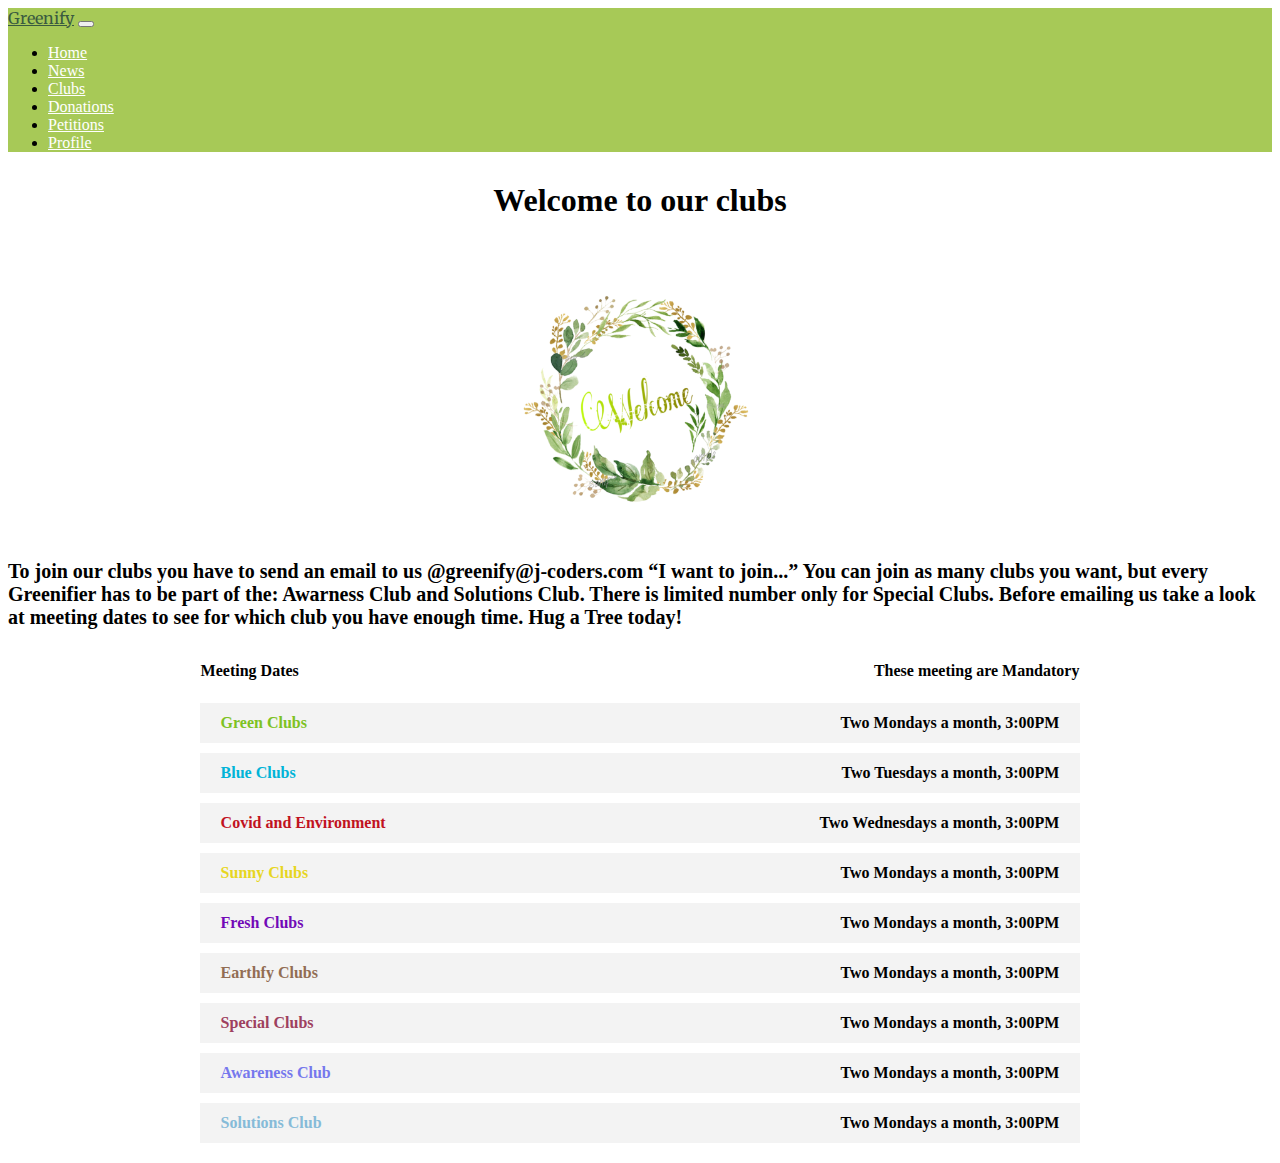
<file: clubs-register.html>
<!DOCTYPE html>
<html lang="en">
  <head>
    <meta charset="UTF-8" />
    <meta http-equiv="X-UA-Compatible" content="IE=edge" />
    <meta name="viewport" content="width=device-width, initial-scale=1.0" />
    <title>Document</title>
    <link
      href="https://cdn.jsdelivr.net/npm/bootstrap@5.0.0-beta2/dist/css/bootstrap.min.css"
      rel="stylesheet"
      integrity="sha384-BmbxuPwQa2lc/FVzBcNJ7UAyJxM6wuqIj61tLrc4wSX0szH/Ev+nYRRuWlolflfl"
      crossorigin="anonymous"
    />
    <link rel="preconnect" href="https://fonts.gstatic.com" />
    <link
      href="https://fonts.googleapis.com/css2?family=Merriweather:wght@300;400;700&display=swap"
      rel="stylesheet"
    />
    <link rel="stylesheet" href="css/main.css" />
    <link rel="stylesheet" href="css/clubs-register.css" />
  </head>
  <body>
    <nav class="navbar navbar-expand-lg navbar-light bg-green">
      <div class="container-fluid">
        <a class="navbar-brand" href="home.html">Greenify</a>
        <button
          class="navbar-toggler"
          type="button"
          data-bs-toggle="collapse"
          data-bs-target="#navbarSupportedContent"
          aria-controls="navbarSupportedContent"
          aria-expanded="false"
          aria-label="Toggle navigation"
        >
          <span class="navbar-toggler-icon"></span>
        </button>
        <div class="collapse navbar-collapse" id="navbarSupportedContent">
          <ul class="navbar-nav ms-auto flex-nowrap">
            <li class="nav-item">
              <a class="nav-link active" aria-current="page" href="home.html"
                >Home</a
              >
            </li>
            <li class="nav-item">
              <a class="nav-link" href="news.html">News</a>
            </li>
            <li class="nav-item">
              <a class="nav-link" href="clubs.html">Clubs</a>
            </li>
            <li class="nav-item">
              <a class="nav-link" href="donations.html">Donations</a>
            </li>
            <li class="nav-item">
              <a class="nav-link" href="petitions.html">Petitions</a>
            </li>
            <li class="nav-item">
              <a class="nav-link" href="profile.html">Profile</a>
            </li>
          </ul>
        </div>
      </div>
    </nav>

    <div class="container">
      <div class="clubs-register">
        <h1>Welcome to our clubs</h1>
        <div class="row d-flex flex-row align-items-center">
          <div class="col-lg-6">
            <img src="images/clubs-register.png" alt="" />
          </div>
          <div class="col-lg-6">
            <p>
              To join our clubs you have to send an email to us
              @greenify@j-coders.com “I want to join...” You can join as many
              clubs you want, but every Greenifier has to be part of the:
              Awarness Club and Solutions Club. There is limited number only for
              Special Clubs. Before emailing us take a look at meeting dates to
              see for which club you have enough time. Hug a Tree today!
            </p>
          </div>
        </div>
      </div>

      <table class="clubs-register-table">
        <thead>
          <tr>
            <th>Meeting Dates</th>
            <th>These meeting are Mandatory</th>
          </tr>
        </thead>

        <tbody>
          <tr>
            <td class="club-item-green">Green Clubs</td>
            <td>Two Mondays a month, 3:00PM</td>
          </tr>

          <tr>
            <td class="club-item-blue">Blue Clubs</td>
            <td>Two Tuesdays a month, 3:00PM</td>
          </tr>

          <tr>
            <td class="club-item-red">Covid and Environment</td>
            <td>Two Wednesdays a month, 3:00PM</td>
          </tr>

          <tr>
            <td class="club-item-yellow">Sunny Clubs</td>
            <td>Two Mondays a month, 3:00PM</td>
          </tr>

          <tr>
            <td class="club-item-violete">Fresh Clubs</td>
            <td>Two Mondays a month, 3:00PM</td>
          </tr>

          <tr>
            <td class="club-item-brown">Earthfy Clubs</td>
            <td>Two Mondays a month, 3:00PM</td>
          </tr>

          <tr>
            <td class="club-item-darkred">Special Clubs</td>
            <td>Two Mondays a month, 3:00PM</td>
          </tr>

          <tr>
            <td class="club-item-lightpurple">Awareness Club</td>
            <td>Two Mondays a month, 3:00PM</td>
          </tr>

          <tr>
            <td class="club-item-lightblue">Solutions Club</td>
            <td>Two Mondays a month, 3:00PM</td>
          </tr>
        </tbody>
      </table>
    </div>

    <script
      src="https://cdn.jsdelivr.net/npm/bootstrap@5.0.0-beta2/dist/js/bootstrap.bundle.min.js"
      integrity="sha384-b5kHyXgcpbZJO/tY9Ul7kGkf1S0CWuKcCD38l8YkeH8z8QjE0GmW1gYU5S9FOnJ0"
      crossorigin="anonymous"
    ></script>
  </body>
</html>
</file>
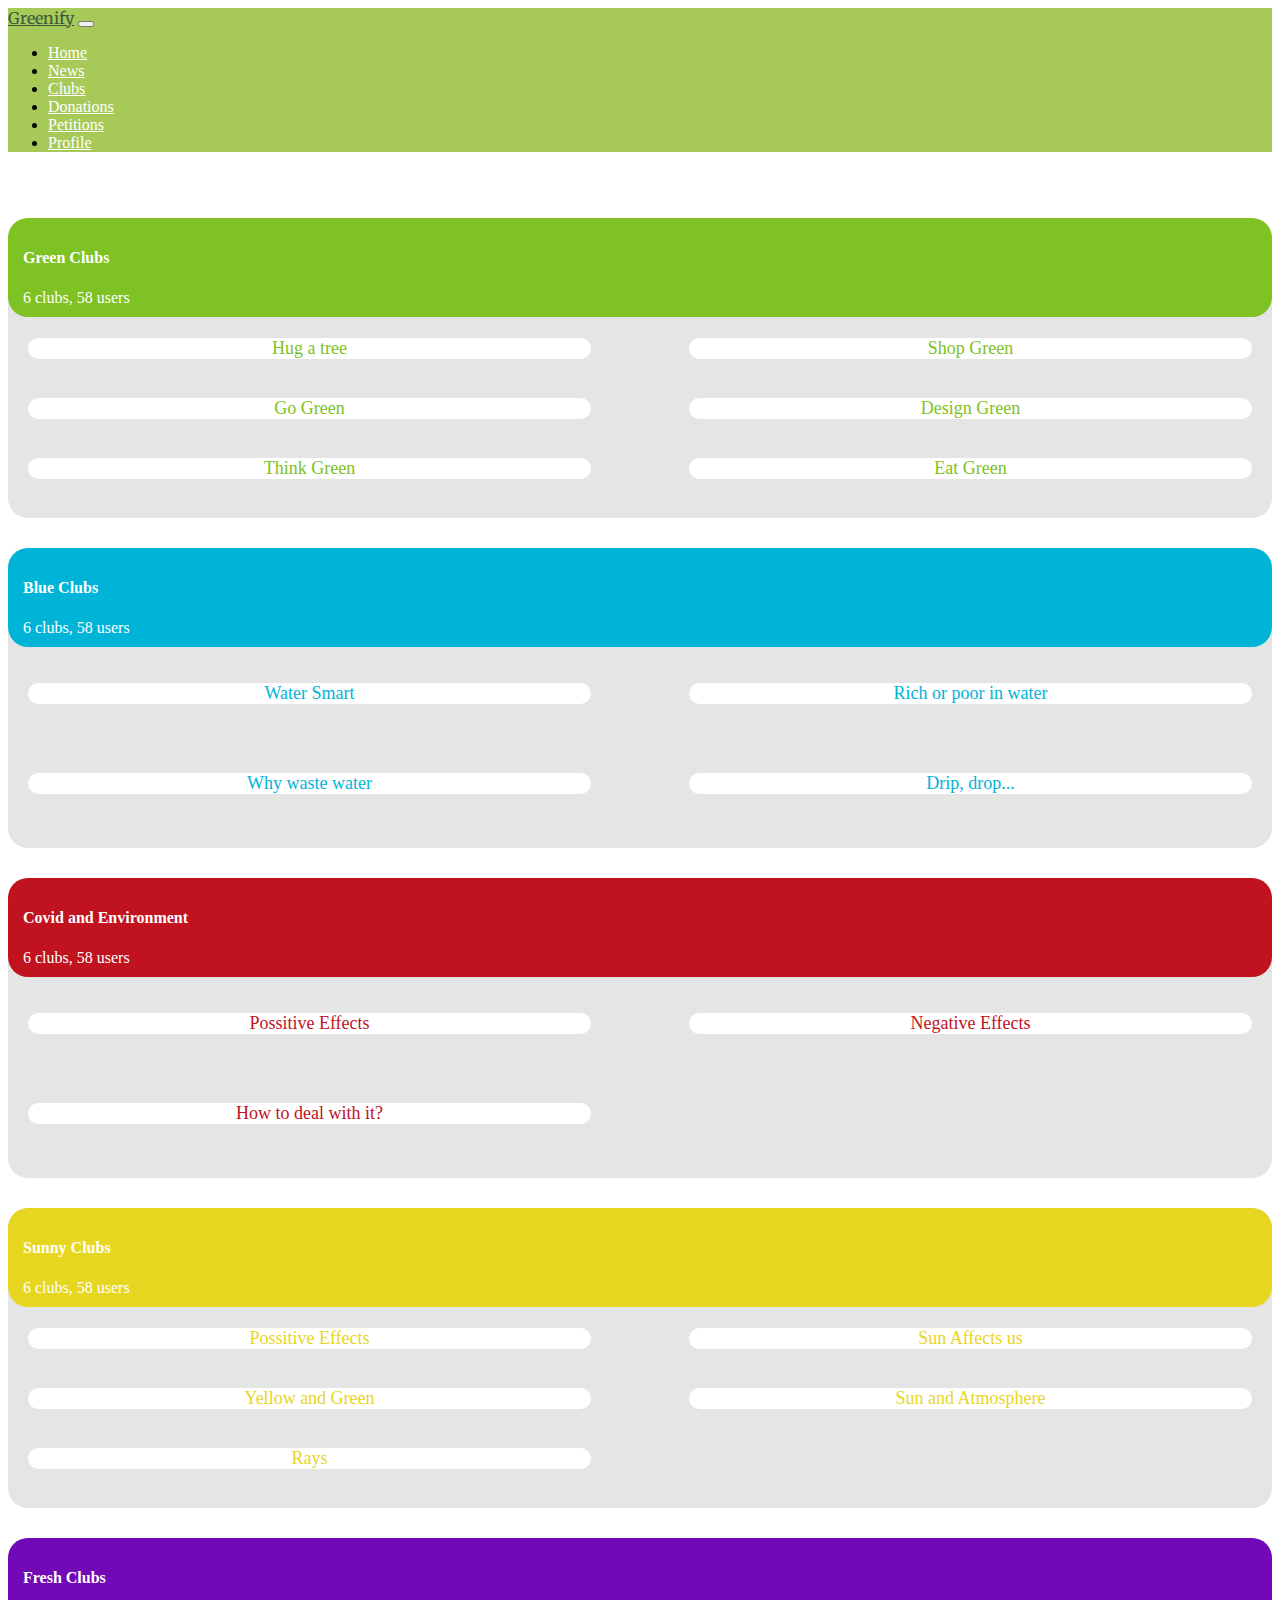
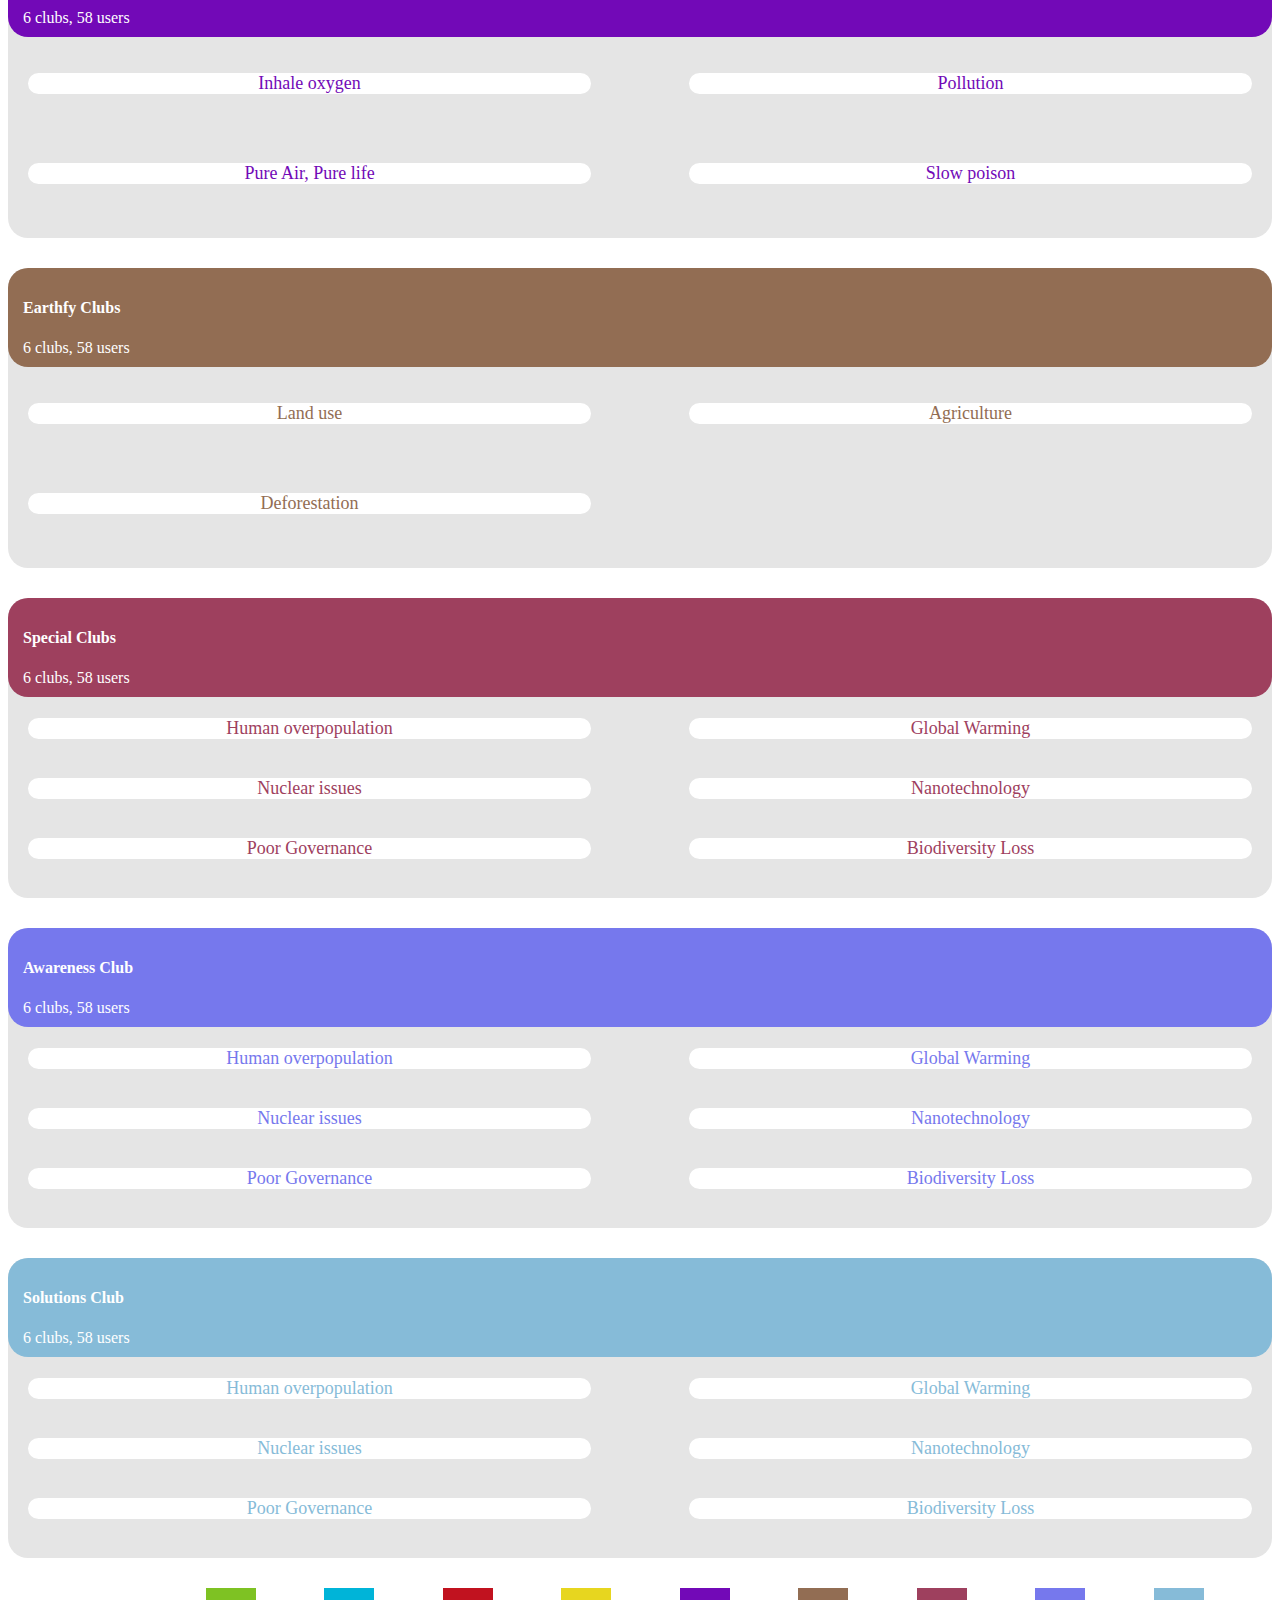
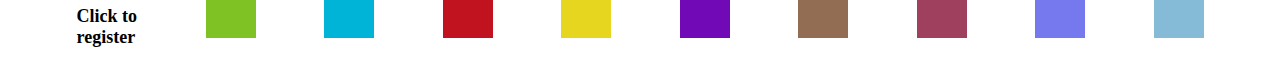
<file: clubs.html>
<!DOCTYPE html>
<html lang="en">
  <head>
    <meta charset="UTF-8" />
    <meta http-equiv="X-UA-Compatible" content="IE=edge" />
    <meta name="viewport" content="width=device-width, initial-scale=1.0" />
    <title>Document</title>
    <link
      href="https://cdn.jsdelivr.net/npm/bootstrap@5.0.0-beta2/dist/css/bootstrap.min.css"
      rel="stylesheet"
      integrity="sha384-BmbxuPwQa2lc/FVzBcNJ7UAyJxM6wuqIj61tLrc4wSX0szH/Ev+nYRRuWlolflfl"
      crossorigin="anonymous"
    />
    <link rel="preconnect" href="https://fonts.gstatic.com" />
    <link
      href="https://fonts.googleapis.com/css2?family=Merriweather:wght@300;400;700&display=swap"
      rel="stylesheet"
    />
    <link rel="stylesheet" href="css/main.css" />
    <link rel="stylesheet" href="css/clubs.css" />
  </head>
  <body>
    <nav class="navbar navbar-expand-lg navbar-light bg-green">
      <div class="container-fluid">
        <a class="navbar-brand" href="home.html">Greenify</a>
        <button
          class="navbar-toggler"
          type="button"
          data-bs-toggle="collapse"
          data-bs-target="#navbarSupportedContent"
          aria-controls="navbarSupportedContent"
          aria-expanded="false"
          aria-label="Toggle navigation"
        >
          <span class="navbar-toggler-icon"></span>
        </button>
        <div class="collapse navbar-collapse" id="navbarSupportedContent">
          <ul class="navbar-nav ms-auto flex-nowrap">
            <li class="nav-item">
              <a class="nav-link active" aria-current="page" href="home.html"
                >Home</a
              >
            </li>
            <li class="nav-item">
              <a class="nav-link" href="news.html">News</a>
            </li>
            <li class="nav-item">
              <a class="nav-link" href="clubs.html">Clubs</a>
            </li>
            <li class="nav-item">
              <a class="nav-link" href="donations.html">Donations</a>
            </li>
            <li class="nav-item">
              <a class="nav-link" href="petitions.html">Petitions</a>
            </li>
            <li class="nav-item">
              <a class="nav-link" href="profile.html">Profile</a>
            </li>
          </ul>
        </div>
      </div>
    </nav>

    <div class="container">
      <div class="clubs">
        <div class="row">
          <div class="col-lg-4 col-md-6">
            <a href="green-club.html" class="club-item-link">
              <div class="club-item">
                <div class="club-item-header club-green">
                  <h4>Green Clubs</h4>
                  <p>6 clubs, 58 users</p>
                </div>

                <div class="club-item-body">
                  <p class="club-item-theme club-item-green">Hug a tree</p>
                  <p class="club-item-theme club-item-green">Shop Green</p>
                  <p class="club-item-theme club-item-green">Go Green</p>
                  <p class="club-item-theme club-item-green">Design Green</p>
                  <p class="club-item-theme club-item-green">Think Green</p>
                  <p class="club-item-theme club-item-green">Eat Green</p>
                </div>
              </div>
            </a>
          </div>

          <div class="col-lg-4 col-md-6">
            <div class="club-item">
              <div class="club-item-header club-blue">
                <h4>Blue Clubs</h4>
                <p>6 clubs, 58 users</p>
              </div>

              <div class="club-item-body">
                <p class="club-item-theme club-item-blue">Water Smart</p>
                <p class="club-item-theme club-item-blue">
                  Rich or poor in water
                </p>
                <p class="club-item-theme club-item-blue">Why waste water</p>
                <p class="club-item-theme club-item-blue">Drip, drop...</p>
              </div>
            </div>
          </div>

          <div class="col-lg-4 col-md-6">
            <div class="club-item">
              <div class="club-item-header club-red">
                <h4>Covid and Environment</h4>
                <p>6 clubs, 58 users</p>
              </div>

              <div class="club-item-body">
                <p class="club-item-theme club-item-red">Possitive Effects</p>
                <p class="club-item-theme club-item-red">Negative Effects</p>
                <p class="club-item-theme club-item-red">
                  How to deal with it?
                </p>
              </div>
            </div>
          </div>

          <div class="col-lg-4 col-md-6">
            <div class="club-item">
              <div class="club-item-header club-yellow">
                <h4>Sunny Clubs</h4>
                <p>6 clubs, 58 users</p>
              </div>

              <div class="club-item-body">
                <p class="club-item-theme club-item-yellow">
                  Possitive Effects
                </p>
                <p class="club-item-theme club-item-yellow">Sun Affects us</p>
                <p class="club-item-theme club-item-yellow">Yellow and Green</p>
                <p class="club-item-theme club-item-yellow">
                  Sun and Atmosphere
                </p>
                <p class="club-item-theme club-item-yellow">Rays</p>
              </div>
            </div>
          </div>

          <div class="col-lg-4 col-md-6">
            <div class="club-item">
              <div class="club-item-header club-violete">
                <h4>Fresh Clubs</h4>
                <p>6 clubs, 58 users</p>
              </div>

              <div class="club-item-body">
                <p class="club-item-theme club-item-violete">Inhale oxygen</p>
                <p class="club-item-theme club-item-violete">Pollution</p>
                <p class="club-item-theme club-item-violete">
                  Pure Air, Pure life
                </p>
                <p class="club-item-theme club-item-violete">Slow poison</p>
              </div>
            </div>
          </div>

          <div class="col-lg-4 col-md-6">
            <div class="club-item">
              <div class="club-item-header club-brown">
                <h4>Earthfy Clubs</h4>
                <p>6 clubs, 58 users</p>
              </div>

              <div class="club-item-body">
                <p class="club-item-theme club-item-brown">Land use</p>
                <p class="club-item-theme club-item-brown">Agriculture</p>
                <p class="club-item-theme club-item-brown">Deforestation</p>
              </div>
            </div>
          </div>

          <div class="col-lg-4 col-md-6">
            <div class="club-item">
              <div class="club-item-header club-darkred">
                <h4>Special Clubs</h4>
                <p>6 clubs, 58 users</p>
              </div>

              <div class="club-item-body">
                <p class="club-item-theme club-item-darkred">
                  Human overpopulation
                </p>
                <p class="club-item-theme club-item-darkred">Global Warming</p>
                <p class="club-item-theme club-item-darkred">Nuclear issues</p>
                <p class="club-item-theme club-item-darkred">Nanotechnology</p>
                <p class="club-item-theme club-item-darkred">Poor Governance</p>
                <p class="club-item-theme club-item-darkred">
                  Biodiversity Loss
                </p>
              </div>
            </div>
          </div>

          <div class="col-lg-4 col-md-6">
            <div class="club-item">
              <div class="club-item-header club-lightpurple">
                <h4>Awareness Club</h4>
                <p>6 clubs, 58 users</p>
              </div>

              <div class="club-item-body">
                <p class="club-item-theme club-item-lightpurple">
                  Human overpopulation
                </p>
                <p class="club-item-theme club-item-lightpurple">
                  Global Warming
                </p>
                <p class="club-item-theme club-item-lightpurple">
                  Nuclear issues
                </p>
                <p class="club-item-theme club-item-lightpurple">
                  Nanotechnology
                </p>
                <p class="club-item-theme club-item-lightpurple">
                  Poor Governance
                </p>
                <p class="club-item-theme club-item-lightpurple">
                  Biodiversity Loss
                </p>
              </div>
            </div>
          </div>

          <div class="col-lg-4 col-md-6">
            <div class="club-item">
              <div class="club-item-header club-lightblue">
                <h4>Solutions Club</h4>
                <p>6 clubs, 58 users</p>
              </div>

              <div class="club-item-body">
                <p class="club-item-theme club-item-lightblue">
                  Human overpopulation
                </p>
                <p class="club-item-theme club-item-lightblue">
                  Global Warming
                </p>
                <p class="club-item-theme club-item-lightblue">
                  Nuclear issues
                </p>
                <p class="club-item-theme club-item-lightblue">
                  Nanotechnology
                </p>
                <p class="club-item-theme club-item-lightblue">
                  Poor Governance
                </p>
                <p class="club-item-theme club-item-lightblue">
                  Biodiversity Loss
                </p>
              </div>
            </div>
          </div>
        </div>
      </div>

      <div class="clubs-register">
        <p>
          Click to <br />
          register
        </p>

        <a href="clubs-register.html" class="club-reg">
          <div class="club-box club-green"></div>
        </a>
        <div class="club-box club-blue"></div>
        <div class="club-box club-red"></div>
        <div class="club-box club-yellow"></div>
        <div class="club-box club-violete"></div>
        <div class="club-box club-brown"></div>
        <div class="club-box club-darkred"></div>
        <div class="club-box club-lightpurple"></div>
        <div class="club-box club-lightblue"></div>
      </div>
    </div>

    <script
      src="https://cdn.jsdelivr.net/npm/bootstrap@5.0.0-beta2/dist/js/bootstrap.bundle.min.js"
      integrity="sha384-b5kHyXgcpbZJO/tY9Ul7kGkf1S0CWuKcCD38l8YkeH8z8QjE0GmW1gYU5S9FOnJ0"
      crossorigin="anonymous"
    ></script>
  </body>
</html>
</file>
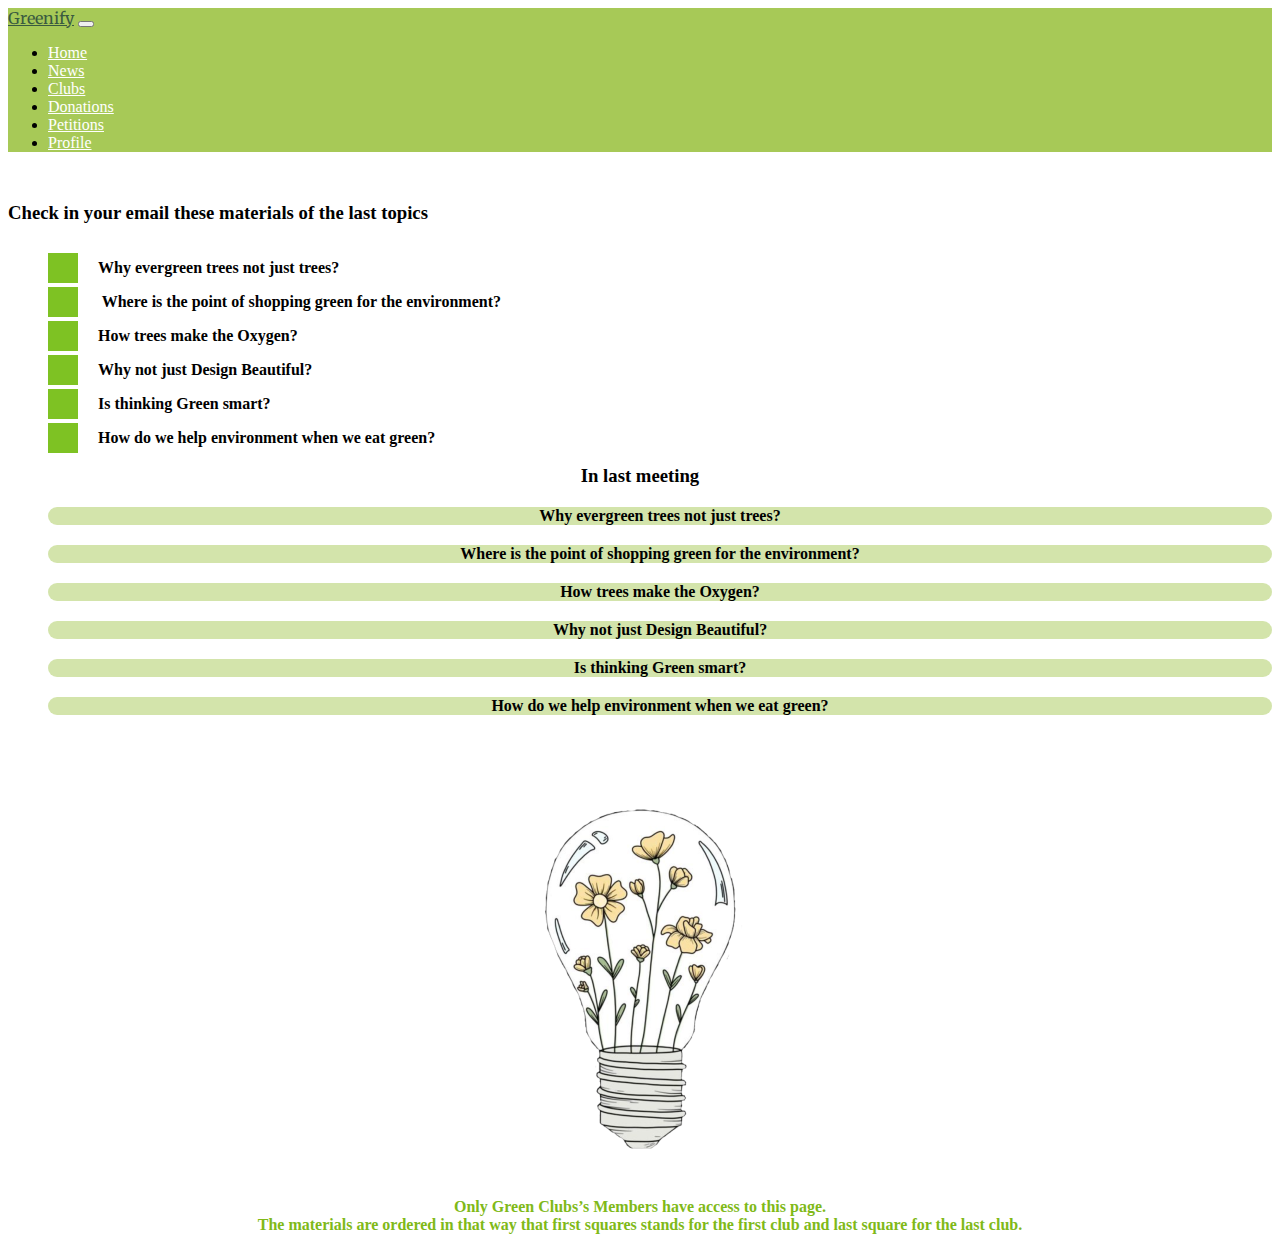
<file: green-club.html>
<!DOCTYPE html>
<html lang="en">
  <head>
    <meta charset="UTF-8" />
    <meta http-equiv="X-UA-Compatible" content="IE=edge" />
    <meta name="viewport" content="width=device-width, initial-scale=1.0" />
    <title>Document</title>
    <link
      href="https://cdn.jsdelivr.net/npm/bootstrap@5.0.0-beta2/dist/css/bootstrap.min.css"
      rel="stylesheet"
      integrity="sha384-BmbxuPwQa2lc/FVzBcNJ7UAyJxM6wuqIj61tLrc4wSX0szH/Ev+nYRRuWlolflfl"
      crossorigin="anonymous"
    />
    <link rel="preconnect" href="https://fonts.gstatic.com" />
    <link
      href="https://fonts.googleapis.com/css2?family=Merriweather:wght@300;400;700&display=swap"
      rel="stylesheet"
    />
    <link rel="stylesheet" href="css/main.css" />
    <link rel="stylesheet" href="css/clubs.css" />
  </head>
  <body>
    <nav class="navbar navbar-expand-lg navbar-light bg-green">
      <div class="container-fluid">
        <a class="navbar-brand" href="home.html">Greenify</a>
        <button
          class="navbar-toggler"
          type="button"
          data-bs-toggle="collapse"
          data-bs-target="#navbarSupportedContent"
          aria-controls="navbarSupportedContent"
          aria-expanded="false"
          aria-label="Toggle navigation"
        >
          <span class="navbar-toggler-icon"></span>
        </button>
        <div class="collapse navbar-collapse" id="navbarSupportedContent">
          <ul class="navbar-nav ms-auto flex-nowrap">
            <li class="nav-item">
              <a class="nav-link active" aria-current="page" href="home.html"
                >Home</a
              >
            </li>
            <li class="nav-item">
              <a class="nav-link" href="news.html">News</a>
            </li>
            <li class="nav-item">
              <a class="nav-link" href="clubs.html">Clubs</a>
            </li>
            <li class="nav-item">
              <a class="nav-link" href="donations.html">Donations</a>
            </li>
            <li class="nav-item">
              <a class="nav-link" href="petitions.html">Petitions</a>
            </li>
            <li class="nav-item">
              <a class="nav-link" href="profile.html">Profile</a>
            </li>
          </ul>
        </div>
      </div>
    </nav>

    <div class="container">
      <div class="clubs-info">
        <div class="row">
          <div class="col-lg-6">
            <div class="clubs-left">
              <h3>Check in your email these materials of the last topics</h3>
              <ul>
                <li>Why evergreen trees not just trees?</li>
                <li>
                  Where is the point of shopping green for the environment?
                </li>
                <li>How trees make the Oxygen?</li>
                <li>Why not just Design Beautiful?</li>
                <li>Is thinking Green smart?</li>
                <li>How do we help environment when we eat green?</li>
              </ul>
            </div>
          </div>

          <div class="col-lg-6">
            <div class="clubs-right">
              <h3>In last meeting</h3>
              <ul>
                <li>Why evergreen trees not just trees?</li>
                <li>
                  Where is the point of shopping green for the environment?
                </li>
                <li>How trees make the Oxygen?</li>
                <li>Why not just Design Beautiful?</li>
                <li>Is thinking Green smart?</li>
                <li>How do we help environment when we eat green?</li>
              </ul>
            </div>
          </div>
        </div>
      </div>
    </div>

    <div class="container">
      <div class="clubs-footer">
        <img src="images/clubs-light.png" alt="" />
        <p>
          Only Green Clubs’s Members have access to this page. <br />
          The materials are ordered in that way that first squares stands for
          the first club and last square for the last club.
        </p>
      </div>
    </div>

    <script
      src="https://cdn.jsdelivr.net/npm/bootstrap@5.0.0-beta2/dist/js/bootstrap.bundle.min.js"
      integrity="sha384-b5kHyXgcpbZJO/tY9Ul7kGkf1S0CWuKcCD38l8YkeH8z8QjE0GmW1gYU5S9FOnJ0"
      crossorigin="anonymous"
    ></script>
  </body>
</html>
</file>
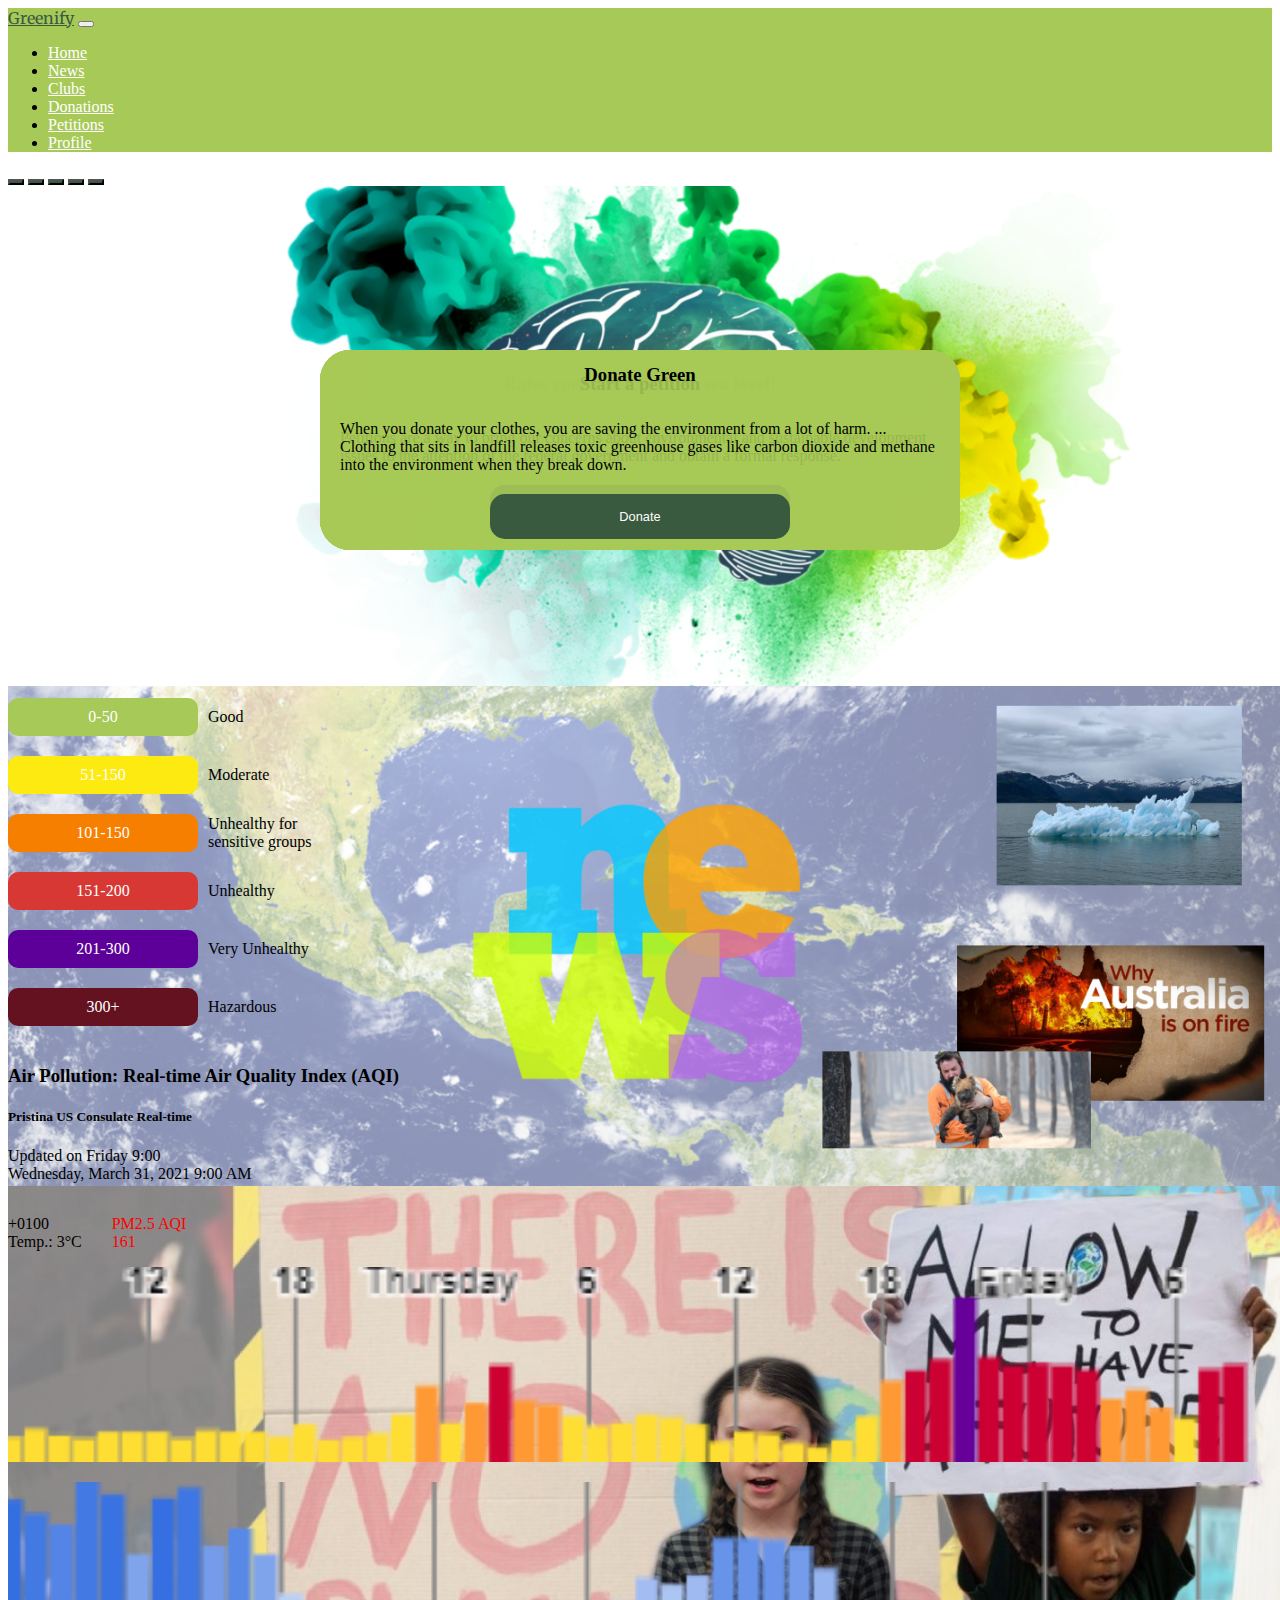
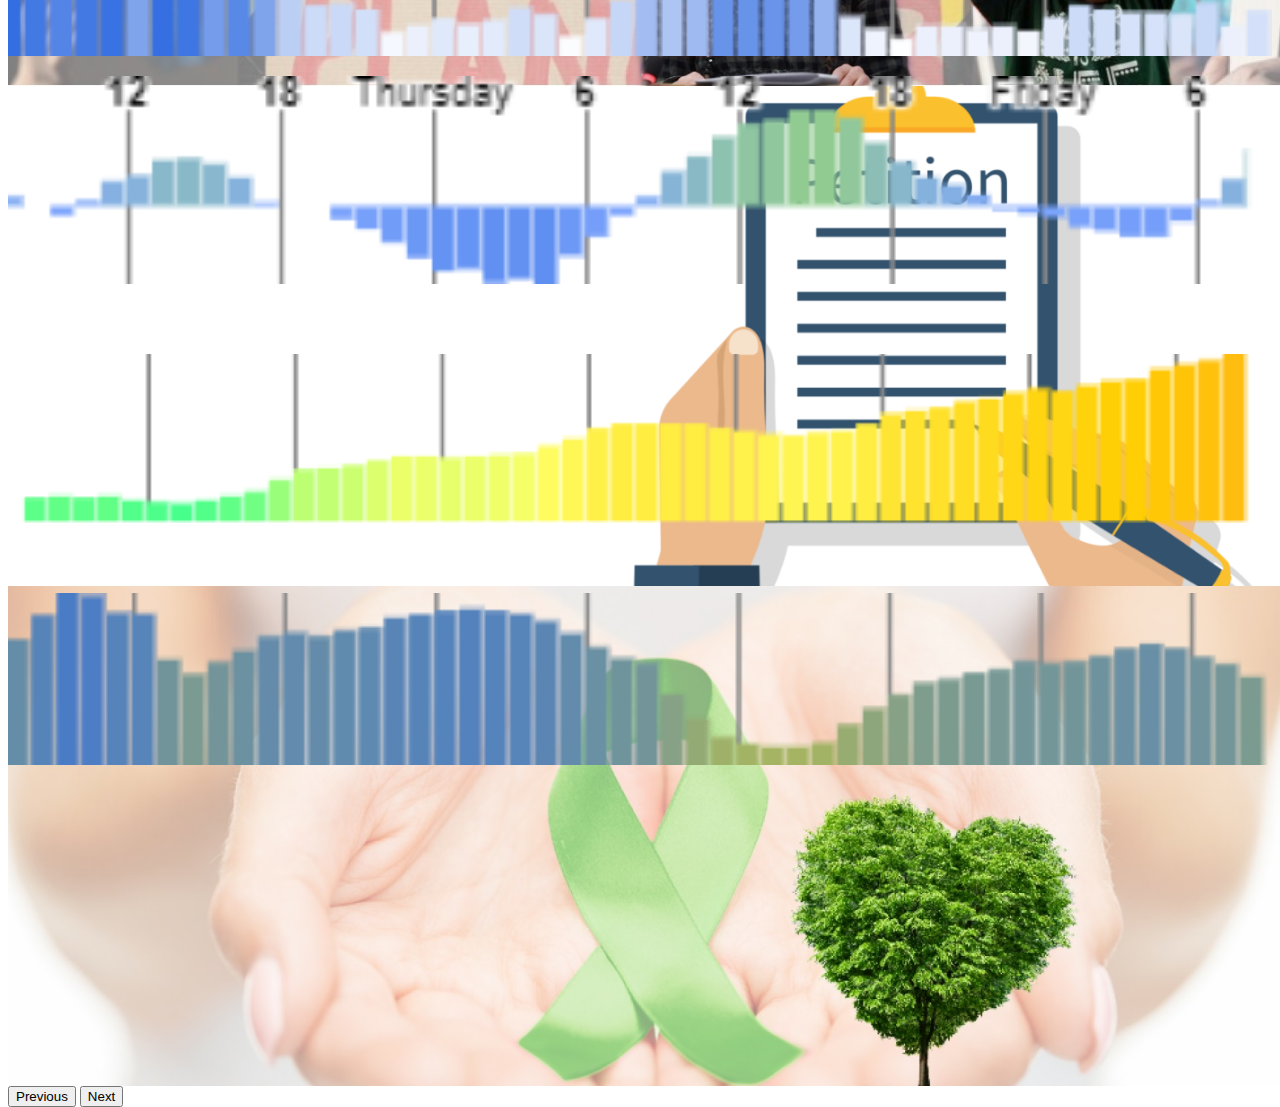
<file: home.html>
<!DOCTYPE html>
<html lang="en">
  <head>
    <meta charset="UTF-8" />
    <meta http-equiv="X-UA-Compatible" content="IE=edge" />
    <meta name="viewport" content="width=device-width, initial-scale=1.0" />
    <title>Document</title>
    <link
      href="https://cdn.jsdelivr.net/npm/bootstrap@5.0.0-beta2/dist/css/bootstrap.min.css"
      rel="stylesheet"
      integrity="sha384-BmbxuPwQa2lc/FVzBcNJ7UAyJxM6wuqIj61tLrc4wSX0szH/Ev+nYRRuWlolflfl"
      crossorigin="anonymous"
    />
    <link rel="preconnect" href="https://fonts.gstatic.com" />
    <link
      href="https://fonts.googleapis.com/css2?family=Merriweather:wght@300;400;700&display=swap"
      rel="stylesheet"
    />
    <link rel="stylesheet" href="css/main.css" />
    <link rel="stylesheet" href="css/home.css" />
  </head>
  <body>
    <nav class="navbar navbar-expand-lg navbar-light bg-green">
      <div class="container-fluid">
        <a class="navbar-brand" href="home.html">Greenify</a>
        <button
          class="navbar-toggler"
          type="button"
          data-bs-toggle="collapse"
          data-bs-target="#navbarSupportedContent"
          aria-controls="navbarSupportedContent"
          aria-expanded="false"
          aria-label="Toggle navigation"
        >
          <span class="navbar-toggler-icon"></span>
        </button>
        <div class="collapse navbar-collapse" id="navbarSupportedContent">
          <ul class="navbar-nav ms-auto flex-nowrap">
            <li class="nav-item">
              <a class="nav-link active" aria-current="page" href="home.html">Home</a>
            </li>
            <li class="nav-item">
              <a class="nav-link" href="news.html">News</a>
            </li>
            <li class="nav-item">
              <a class="nav-link" href="clubs.html">Clubs</a>
            </li>
            <li class="nav-item">
              <a class="nav-link" href="donations.html">Donations</a>
            </li>
            <li class="nav-item">
              <a class="nav-link" href="petitions.html">Petitions</a>
            </li>
            <li class="nav-item">
              <a class="nav-link" href="profile.html">Profile</a>
            </li>
          </ul>
        </div>
      </div>
    </nav>

    <div class="container-fluid">
      <div class="top-home">
        <div
          id="carouselExampleCaptions"
          class="carousel slide"
          data-bs-ride="carousel"
        >
          <div class="carousel-indicators">
            <button
              type="button"
              data-bs-target="#carouselExampleCaptions"
              data-bs-slide-to="0"
              class="active"
              aria-current="true"
              aria-label="Slide 1"
            ></button>
            <button
              type="button"
              data-bs-target="#carouselExampleCaptions"
              data-bs-slide-to="1"
              aria-label="Slide 2"
            ></button>
            <button
              type="button"
              data-bs-target="#carouselExampleCaptions"
              data-bs-slide-to="2"
              aria-label="Slide 3"
            ></button>
            <button
              type="button"
              data-bs-target="#carouselExampleCaptions"
              data-bs-slide-to="3"
              aria-label="Slide 4"
            ></button>
            <button
              type="button"
              data-bs-target="#carouselExampleCaptions"
              data-bs-slide-to="4"
              aria-label="Slide 5"
            ></button>
          </div>
          <div class="carousel-inner">
            <div class="carousel-item active">
              <img
                src="images/home-clubs.png"
                class="d-block w-100"
                alt="..."
              />
              <div class="carousel-caption d-none d-md-block">
                <h3>Building the Next Generation of Nature-Lovers</h3>
                <p>
                  Greenify offers interactive online education clubs for Young
                  lovers of nature. Join our Clubs
                  <a href="clubs.html" class="slider-link"><button class="darkgreen-btn" id="carousel-btn">
                    Join Clubs
                  </button>
                </a>
                </p>
              </div>
            </div>
            <div class="carousel-item">
              <img src="images/home-news.png" class="d-block w-100" alt="..." />
              <div class="carousel-caption d-none d-md-block">
                <h3>Be informed in time</h3>
                <p>
                  Greenify notifies you in time for the latest news related to
                  the Environment
                  <a href="news.html" class="slider-link"><button class="darkgreen-btn" id="carousel-btn">News</button> </a>
                </p>
              </div>
            </div>
            <div class="carousel-item">
              <img
                src="images/home-events.jpg"
                class="d-block w-100"
                alt="..."
              />
              <div class="carousel-caption d-none d-md-block">
                <h3>Raise your voice, not the sea level!</h3>
                <p>
                  Greenify organizes events and activities where your voice is
                  heard! It is your right to live in a healthy, clean and safe
                  environment. Respect your right!
                  <button class="darkgreen-btn" id="carousel-btn">
                    Events
                  </button>
                </p>
              </div>
            </div>
            <div class="carousel-item">
              <img
                src="images/home-petition.png"
                class="d-block w-100"
                alt="..."
              />
              <div class="carousel-caption d-none d-md-block">
                <h3>Start a petition</h3>
                <p>
                  Petitions are a way to bring our concerns about environmental
                  and sustainable development issues to the attention of the
                  federal government and obtain a formal response.
                  <a href="petitions.html" class="slider-link"></a><button class="darkgreen-btn" id="carousel-btn">
                    Petitions
                  </button> </a>
                </p>
              </div>
            </div>

            <div class="carousel-item">
              <img
                src="images/home-donate.jpg"
                class="d-block w-100"
                alt="..."
              />
              <div class="carousel-caption d-none d-md-block">
                <h3>Donate Green</h3>
                <p>
                  When you donate your clothes, you are saving the environment
                  from a lot of harm. ... Clothing that sits in landfill
                  releases toxic greenhouse gases like carbon dioxide and
                  methane into the environment when they break down.
                  <a href="donate.html" class="slider-link"></a><button class="darkgreen-btn" id="carousel-btn">
                    Donate
                  </button> </a>
                </p>
              </div>
            </div>
          </div>
          <button
            class="carousel-control-prev"
            type="button"
            data-bs-target="#carouselExampleCaptions"
            data-bs-slide="prev"
          >
            <span class="carousel-control-prev-icon" aria-hidden="true"></span>
            <span class="visually-hidden">Previous</span>
          </button>
          <button
            class="carousel-control-next"
            type="button"
            data-bs-target="#carouselExampleCaptions"
            data-bs-slide="next"
          >
            <span class="carousel-control-next-icon" aria-hidden="true"></span>
            <span class="visually-hidden">Next</span>
          </button>
        </div>
      </div>

      <div class="home-statistics">
        <div class="row">
          <div class="col-lg-3 col-md-12">
            <div class="home-legend">
              <div class="legend-row">
                <div class="legend-button legend-green">0-50</div>
                <div class="legend-text">Good</div>
              </div>

              <div class="legend-row">
                <div class="legend-button legend-yellow">51-150</div>
                <div class="legend-text">Moderate</div>
              </div>

              <div class="legend-row">
                <div class="legend-button legend-orange">101-150</div>
                <div class="legend-text">Unhealthy for <br>sensitive groups</div>
              </div>

              <div class="legend-row">
                <div class="legend-button legend-red">151-200</div>
                <div class="legend-text">Unhealthy</div>
              </div>

              <div class="legend-row">
                <div class="legend-button legend-violete">201-300</div>
                <div class="legend-text">Very Unhealthy</div>
              </div>

              <div class="legend-row">
                <div class="legend-button legend-brown">300+</div>
                <div class="legend-text">Hazardous</div>
              </div>
            </div>
          </div>

          <div class="col-lg-5 col-md-12">
            <div class="home-metrics">
              <h3 class="home-metrics-title">
                Air Pollution: Real-time Air Quality Index (AQI)
              </h3>

              <h5 class="home-metrics-city">Pristina US Consulate Real-time</h5>

              <p class="home-metrics-date">
                Updated on Friday 9:00 <br />
                Wednesday, March 31, 2021 9:00 AM
              </p>

              <div class="home-metrics-info">
                <p>
                  +0100 <br />
                  Temp.: 3°C
                </p>

                <p style="color: red">
                  PM2.5 AQI <br />
                  161
                </p>
              </div>

                <div class="home-metrics-graphs">
                  <img src="images/metrics-1.png" alt="" />
                  <img src="images/metrics-2.png" alt="" />
                </div>
              </div>
            </div>

            <div class="col-lg-3 col-md-12">
                <div class="home-metrics-graphs-second">
                    <img src="images/metrics-3.png" alt="" />
                  <img src="images/metrics-4.png" alt="" />
                  <img src="images/metrics-5.png" alt="" />
                </div>
            </div>
          </div>
        </div>
      </div>
    </div>

    <script
      src="https://cdn.jsdelivr.net/npm/bootstrap@5.0.0-beta2/dist/js/bootstrap.bundle.min.js"
      integrity="sha384-b5kHyXgcpbZJO/tY9Ul7kGkf1S0CWuKcCD38l8YkeH8z8QjE0GmW1gYU5S9FOnJ0"
      crossorigin="anonymous"
    ></script>
  </body>
</html>
</file>
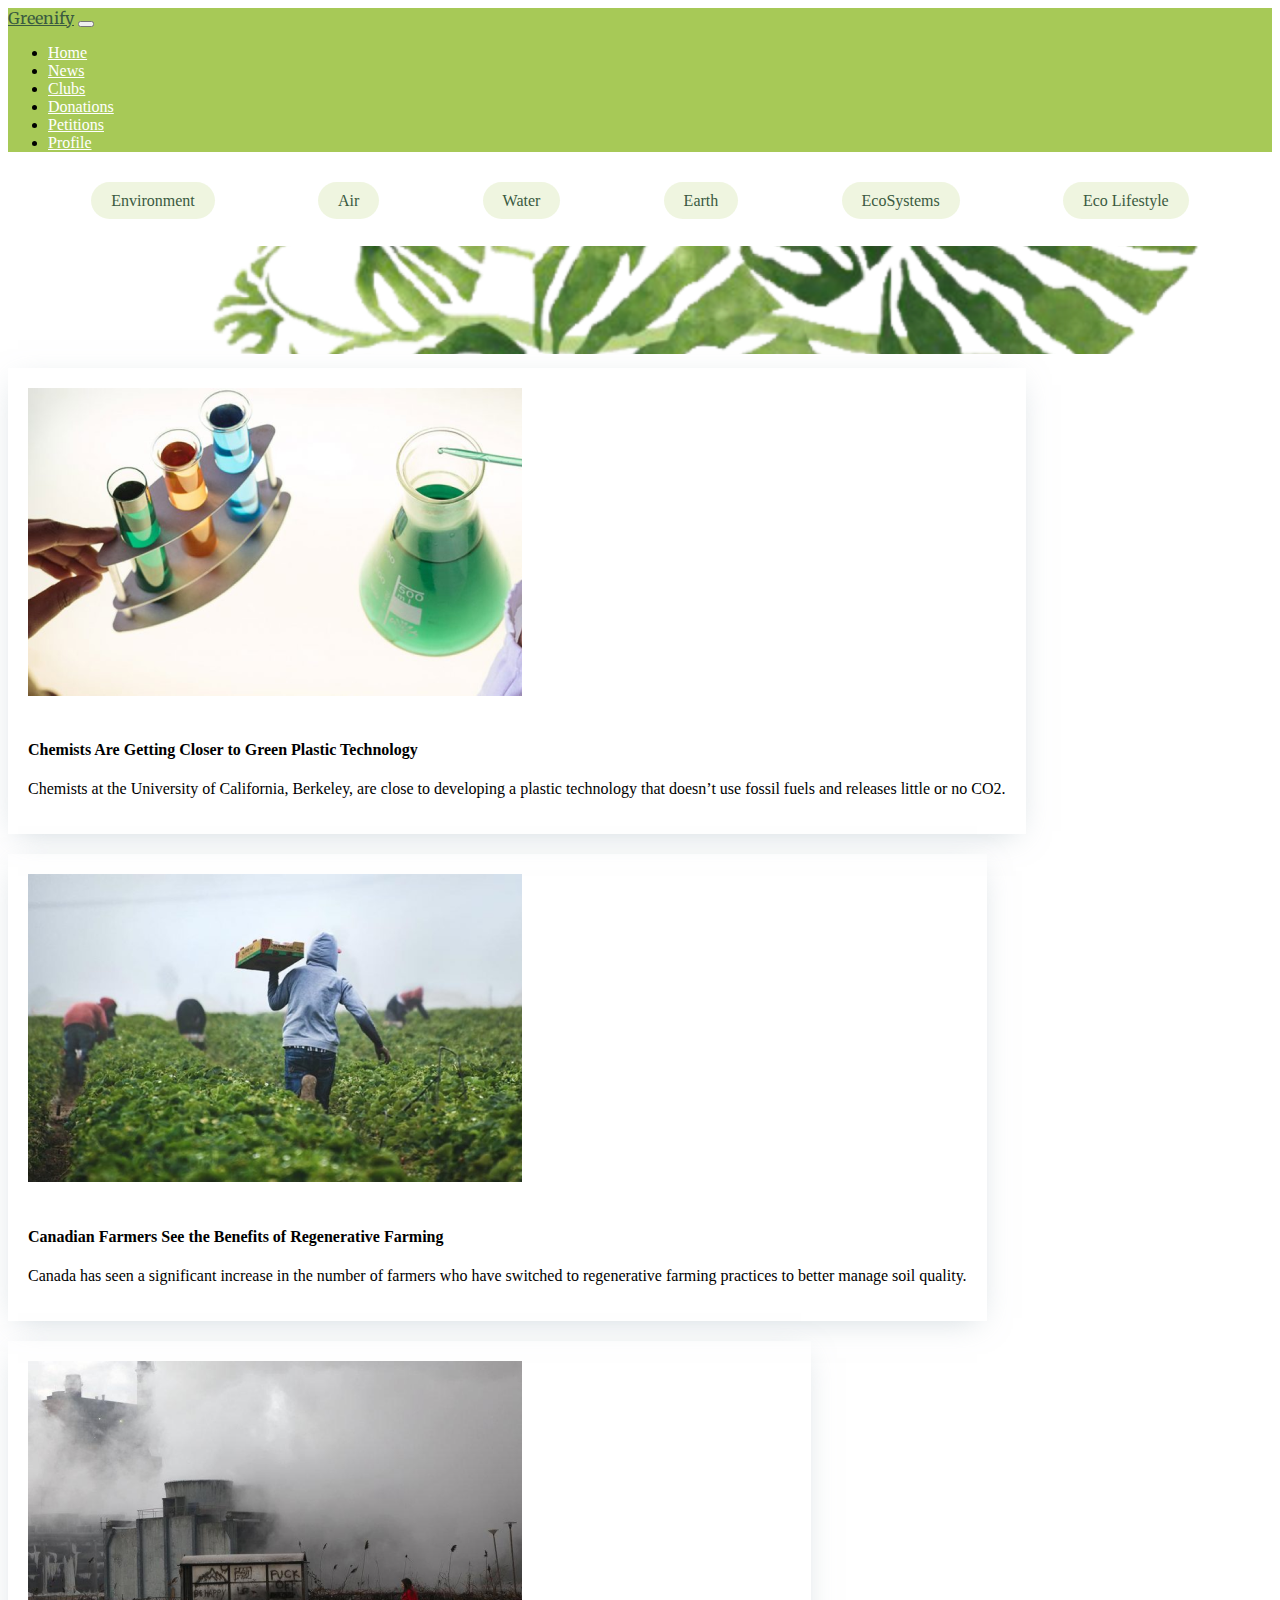
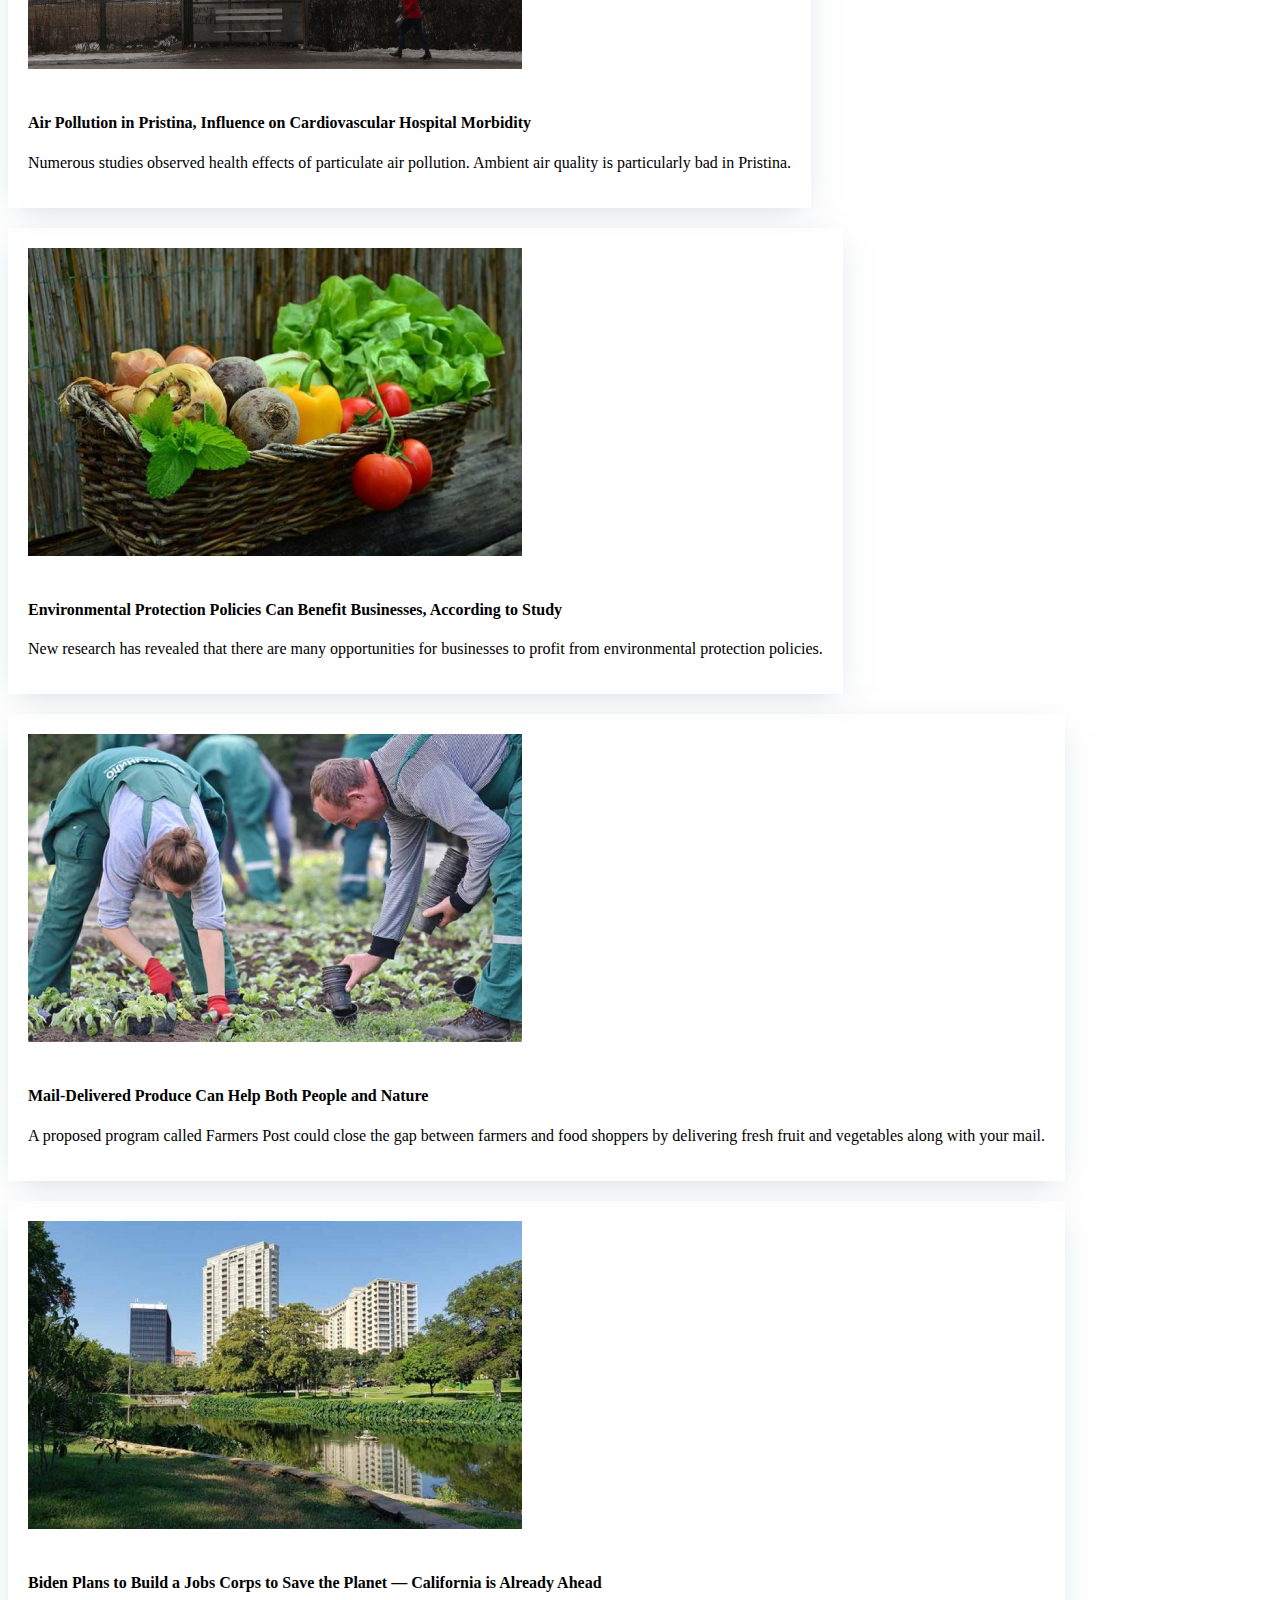
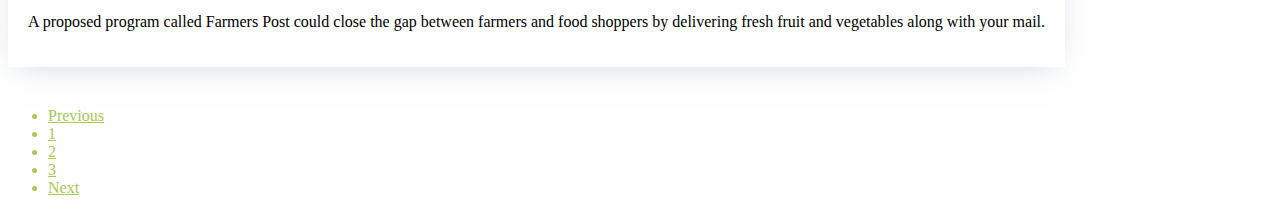
<file: news.html>
<!DOCTYPE html>
<html lang="en">
  <head>
    <meta charset="UTF-8" />
    <meta http-equiv="X-UA-Compatible" content="IE=edge" />
    <meta name="viewport" content="width=device-width, initial-scale=1.0" />
    <title>Document</title>
    <link
      href="https://cdn.jsdelivr.net/npm/bootstrap@5.0.0-beta2/dist/css/bootstrap.min.css"
      rel="stylesheet"
      integrity="sha384-BmbxuPwQa2lc/FVzBcNJ7UAyJxM6wuqIj61tLrc4wSX0szH/Ev+nYRRuWlolflfl"
      crossorigin="anonymous"
    />
    <link rel="preconnect" href="https://fonts.gstatic.com" />
    <link
      href="https://fonts.googleapis.com/css2?family=Merriweather:wght@300;400;700&display=swap"
      rel="stylesheet"
    />
    <link rel="stylesheet" href="css/main.css" />
    <link rel="stylesheet" href="css/news.css" />
  </head>
  <body>
    <nav class="navbar navbar-expand-lg navbar-light bg-green">
      <div class="container-fluid">
        <a class="navbar-brand" href="home.html">Greenify</a>
        <button
          class="navbar-toggler"
          type="button"
          data-bs-toggle="collapse"
          data-bs-target="#navbarSupportedContent"
          aria-controls="navbarSupportedContent"
          aria-expanded="false"
          aria-label="Toggle navigation"
        >
          <span class="navbar-toggler-icon"></span>
        </button>
        <div class="collapse navbar-collapse" id="navbarSupportedContent">
          <ul class="navbar-nav ms-auto flex-nowrap">
            <li class="nav-item">
              <a class="nav-link active" aria-current="page" href="home.html"
                >Home</a
              >
            </li>
            <li class="nav-item">
              <a class="nav-link" href="news.html">News</a>
            </li>
            <li class="nav-item">
              <a class="nav-link" href="clubs.html">Clubs</a>
            </li>
            <li class="nav-item">
              <a class="nav-link" href="donations.html">Donations</a>
            </li>
            <li class="nav-item">
              <a class="nav-link" href="petitions.html">Petitions</a>
            </li>
            <li class="nav-item">
              <a class="nav-link" href="profile.html">Profile</a>
            </li>
          </ul>
        </div>
      </div>
    </nav>

    <div class="container">
      <div class="categories">
        <ul>
          <li><a href="#" class="category-link">Environment</a></li>
          <li><a href="#" class="category-link">Air</a></li>
          <li><a href="#" class="category-link">Water</a></li>
          <li><a href="#" class="category-link">Earth</a></li>
          <li><a href="#" class="category-link">EcoSystems</a></li>
          <li><a href="#" class="category-link">Eco Lifestyle</a></li>
        </ul>
      </div>

      <div class="news-background">
        <img src="images/news-bg.png" alt="" />
      </div>

      <div class="row">
        <div class="col-lg-4 flex-posts">
          <div class="news-post">
            <img src="images/news-post-1.png" alt="" class="news-post-img" />
            <h4 class="news-post-title">
              Chemists Are Getting Closer to Green Plastic Technology
            </h4>
            <p class="news-post-desc">
              Chemists at the University of California, Berkeley, are close to
              developing a plastic technology that doesn’t use fossil fuels and
              releases little or no CO2.
            </p>
          </div>
        </div>

        <div class="col-lg-4 flex-posts">
          <div class="news-post">
            <img src="images/news-post-2.png" alt="" class="news-post-img" />
            <h4 class="news-post-title">
              Canadian Farmers See the Benefits of Regenerative Farming
            </h4>
            <p class="news-post-desc">
              Canada has seen a significant increase in the number of farmers
              who have switched to regenerative farming practices to better
              manage soil quality.
            </p>
          </div>
        </div>

        <div class="col-lg-4 flex-posts">
          <div class="news-post">
            <img src="images/news-post-3.png" alt="" class="news-post-img" />
            <h4 class="news-post-title">
              Air Pollution in Pristina, Influence on Cardiovascular Hospital
              Morbidity
            </h4>
            <p class="news-post-desc">
              Numerous studies observed health effects of particulate air
              pollution. Ambient air quality is particularly bad in Pristina.
            </p>
          </div>
        </div>

        <div class="col-lg-4 flex-posts">
          <div class="news-post">
            <img src="images/news-post-4.png" alt="" class="news-post-img" />
            <h4 class="news-post-title">
              Environmental Protection Policies Can Benefit Businesses,
              According to Study
            </h4>
            <p class="news-post-desc">
              New research has revealed that there are many opportunities for
              businesses to profit from environmental protection policies.
            </p>
          </div>
        </div>

        <div class="col-lg-4 flex-posts">
            <div class="news-post">
              <img src="images/news-post-5.png" alt="" class="news-post-img" />
              <h4 class="news-post-title">
                Mail-Delivered Produce Can Help Both People and Nature
              </h4>
              <p class="news-post-desc">
                A proposed program called Farmers Post could close the gap
                between farmers and food shoppers by delivering fresh fruit and
                vegetables along with your mail.
              </p>
            </div>
          </div>

          <div class="col-lg-4 flex-posts">
            <div class="news-post">
              <img src="images/news-post-6.png" alt="" class="news-post-img" />
              <h4 class="news-post-title">
                Biden Plans to Build a Jobs Corps to Save the Planet —
                California is Already Ahead
              </h4>
              <p class="news-post-desc">
                A proposed program called Farmers Post could close the gap
                between farmers and food shoppers by delivering fresh fruit and
                vegetables along with your mail.
              </p>
            </div>
          </div>
        </div>
      </div>

      <nav aria-label="Page navigation example" style="margin-top: 30px;">
        <ul class="pagination justify-content-center ">
          <li class="page-item disabled">
            <a class="page-link" href="#" tabindex="-1" aria-disabled="true">Previous</a>
          </li>
          <li class="page-item"><a class="page-link" href="#">1</a></li>
          <li class="page-item"><a class="page-link" href="#">2</a></li>
          <li class="page-item"><a class="page-link" href="#">3</a></li>
          <li class="page-item">
            <a class="page-link" href="#">Next</a>
          </li>
        </ul>
      </nav>
    </div>

    <script
      src="https://cdn.jsdelivr.net/npm/bootstrap@5.0.0-beta2/dist/js/bootstrap.bundle.min.js"
      integrity="sha384-b5kHyXgcpbZJO/tY9Ul7kGkf1S0CWuKcCD38l8YkeH8z8QjE0GmW1gYU5S9FOnJ0"
      crossorigin="anonymous"
    ></script>
  </body>
</html>
</file>
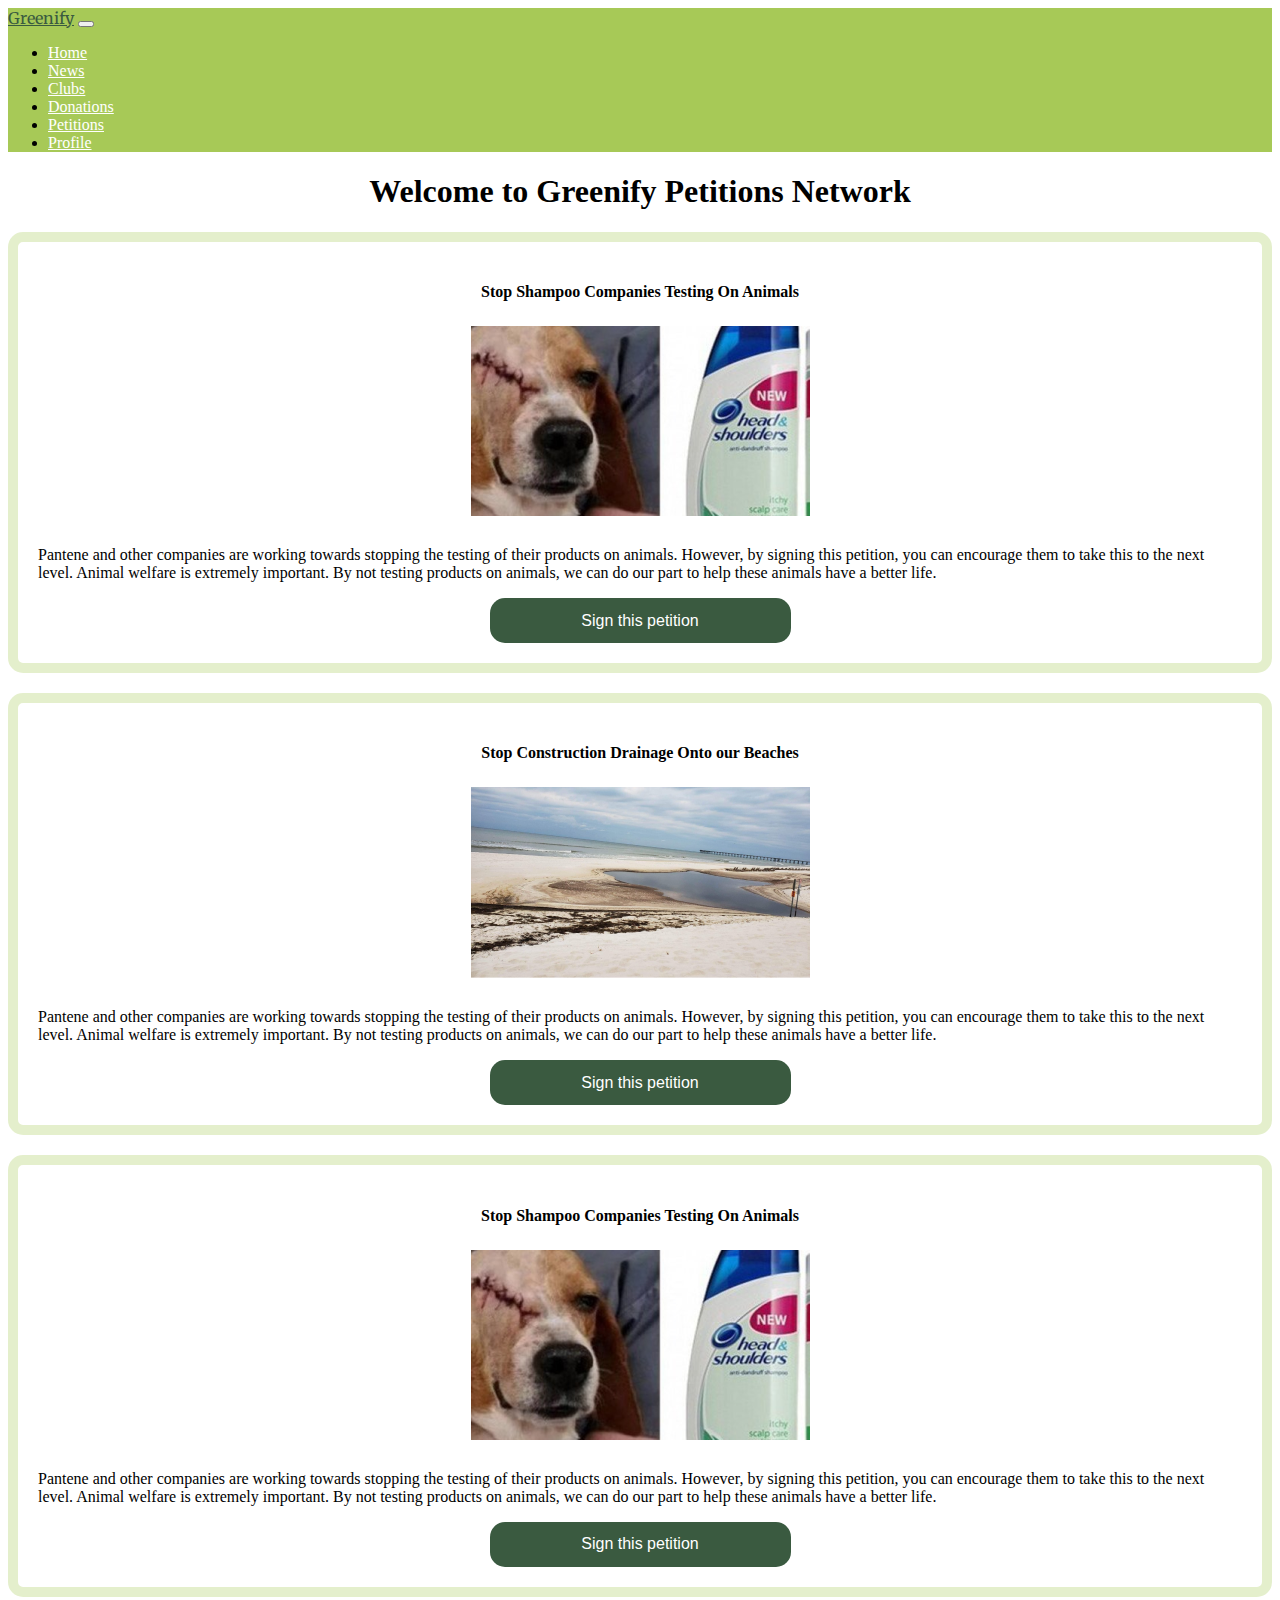
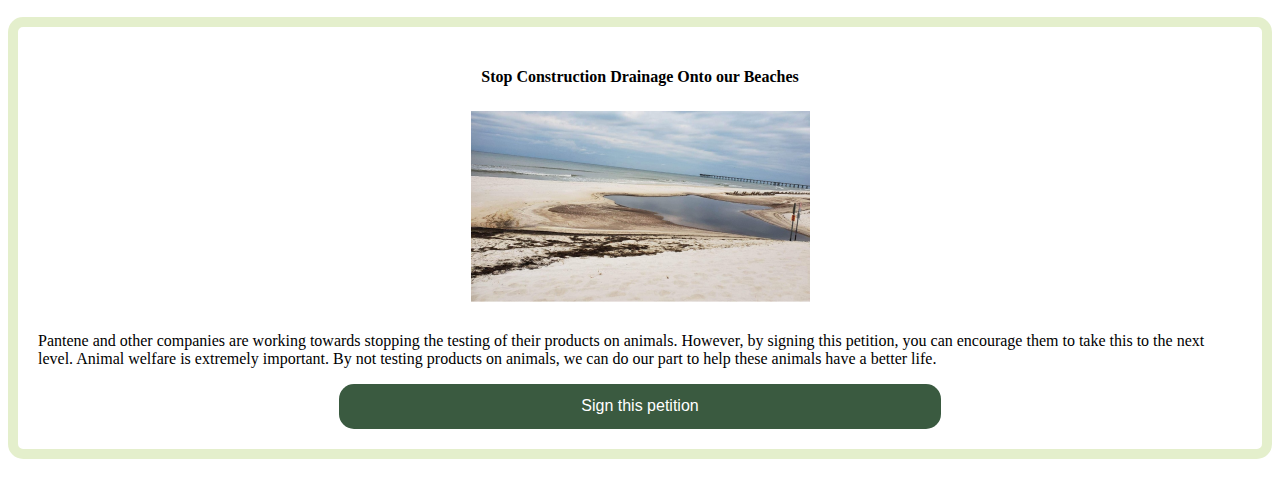
<file: petitions.html>
<!DOCTYPE html>
<html lang="en">
  <head>
    <meta charset="UTF-8" />
    <meta http-equiv="X-UA-Compatible" content="IE=edge" />
    <meta name="viewport" content="width=device-width, initial-scale=1.0" />
    <title>Document</title>
    <link
      href="https://cdn.jsdelivr.net/npm/bootstrap@5.0.0-beta2/dist/css/bootstrap.min.css"
      rel="stylesheet"
      integrity="sha384-BmbxuPwQa2lc/FVzBcNJ7UAyJxM6wuqIj61tLrc4wSX0szH/Ev+nYRRuWlolflfl"
      crossorigin="anonymous"
    />
    <link rel="preconnect" href="https://fonts.gstatic.com" />
    <link
      href="https://fonts.googleapis.com/css2?family=Merriweather:wght@300;400;700&display=swap"
      rel="stylesheet"
    />
    <link rel="stylesheet" href="css/main.css" />
    <link rel="stylesheet" href="css/petitions.css" />
  </head>
  <body>
    <nav class="navbar navbar-expand-lg navbar-light bg-green">
      <div class="container-fluid">
        <a class="navbar-brand" href="home.html">Greenify</a>
        <button
          class="navbar-toggler"
          type="button"
          data-bs-toggle="collapse"
          data-bs-target="#navbarSupportedContent"
          aria-controls="navbarSupportedContent"
          aria-expanded="false"
          aria-label="Toggle navigation"
        >
          <span class="navbar-toggler-icon"></span>
        </button>
        <div class="collapse navbar-collapse" id="navbarSupportedContent">
          <ul class="navbar-nav ms-auto flex-nowrap">
            <li class="nav-item">
              <a class="nav-link active" aria-current="page" href="home.html"
                >Home</a
              >
            </li>
            <li class="nav-item">
              <a class="nav-link" href="news.html">News</a>
            </li>
            <li class="nav-item">
              <a class="nav-link" href="clubs.html">Clubs</a>
            </li>
            <li class="nav-item">
              <a class="nav-link" href="donations.html">Donations</a>
            </li>
            <li class="nav-item">
              <a class="nav-link" href="petitions.html">Petitions</a>
            </li>
            <li class="nav-item">
              <a class="nav-link" href="profile.html">Profile</a>
            </li>
          </ul>
        </div>
      </div>
    </nav>

    <div class="container">
      <div class="petitions">
        <h1>Welcome to Greenify Petitions Network</h1>

        <div class="row">
          <div class="col-lg-6">
            <div class="petition-item">
              <h4>Stop Shampoo Companies Testing On Animals</h4>

              <div class="petition-info">
                <img src="images/petition-1.png" alt="" />
                <p>
                  Pantene and other companies are working towards stopping the
                  testing of their products on animals. However, by signing this
                  petition, you can encourage them to take this to the next
                  level. Animal welfare is extremely important. By not testing
                  products on animals, we can do our part to help these animals
                  have a better life.
                </p>
              </div>

              <button class="darkgreen-btn" style="width: 25%; font-size: 1em">
                Sign this petition
              </button>
            </div>
          </div>

          <div class="col-lg-6">
            <div class="petition-item">
              <h4>Stop Construction Drainage Onto our Beaches</h4>

              <div class="petition-info">
                <img src="images/petition-2.png" alt="" />
                <p>
                  Pantene and other companies are working towards stopping the
                  testing of their products on animals. However, by signing this
                  petition, you can encourage them to take this to the next
                  level. Animal welfare is extremely important. By not testing
                  products on animals, we can do our part to help these animals
                  have a better life.
                </p>
              </div>

              <button class="darkgreen-btn" style="width: 25%; font-size: 1em">
                Sign this petition
              </button>
            </div>
          </div>

          <div class="col-lg-6">
            <div class="petition-item">
              <h4>Stop Shampoo Companies Testing On Animals</h4>

              <div class="petition-info">
                <img src="images/petition-1.png" alt="" />
                <p>
                  Pantene and other companies are working towards stopping the
                  testing of their products on animals. However, by signing this
                  petition, you can encourage them to take this to the next
                  level. Animal welfare is extremely important. By not testing
                  products on animals, we can do our part to help these animals
                  have a better life.
                </p>
              </div>

              <button class="darkgreen-btn" style="width: 25%; font-size: 1em">
                Sign this petition
              </button>
            </div>
          </div>

          <div class="col-lg-6">
            <div class="petition-item">
              <h4>Stop Construction Drainage Onto our Beaches</h4>

              <div class="petition-info">
                <img src="images/petition-2.png" alt="" />
                <p>
                  Pantene and other companies are working towards stopping the
                  testing of their products on animals. However, by signing this
                  petition, you can encourage them to take this to the next
                  level. Animal welfare is extremely important. By not testing
                  products on animals, we can do our part to help these animals
                  have a better life.
                </p>
              </div>

              <button class="darkgreen-btn" style="width: 50%; font-size: 1em">
                Sign this petition
              </button>
            </div>
          </div>
        </div>
      </div>
    </div>

    <script
      src="https://cdn.jsdelivr.net/npm/bootstrap@5.0.0-beta2/dist/js/bootstrap.bundle.min.js"
      integrity="sha384-b5kHyXgcpbZJO/tY9Ul7kGkf1S0CWuKcCD38l8YkeH8z8QjE0GmW1gYU5S9FOnJ0"
      crossorigin="anonymous"
    ></script>
  </body>
</html>
</file>
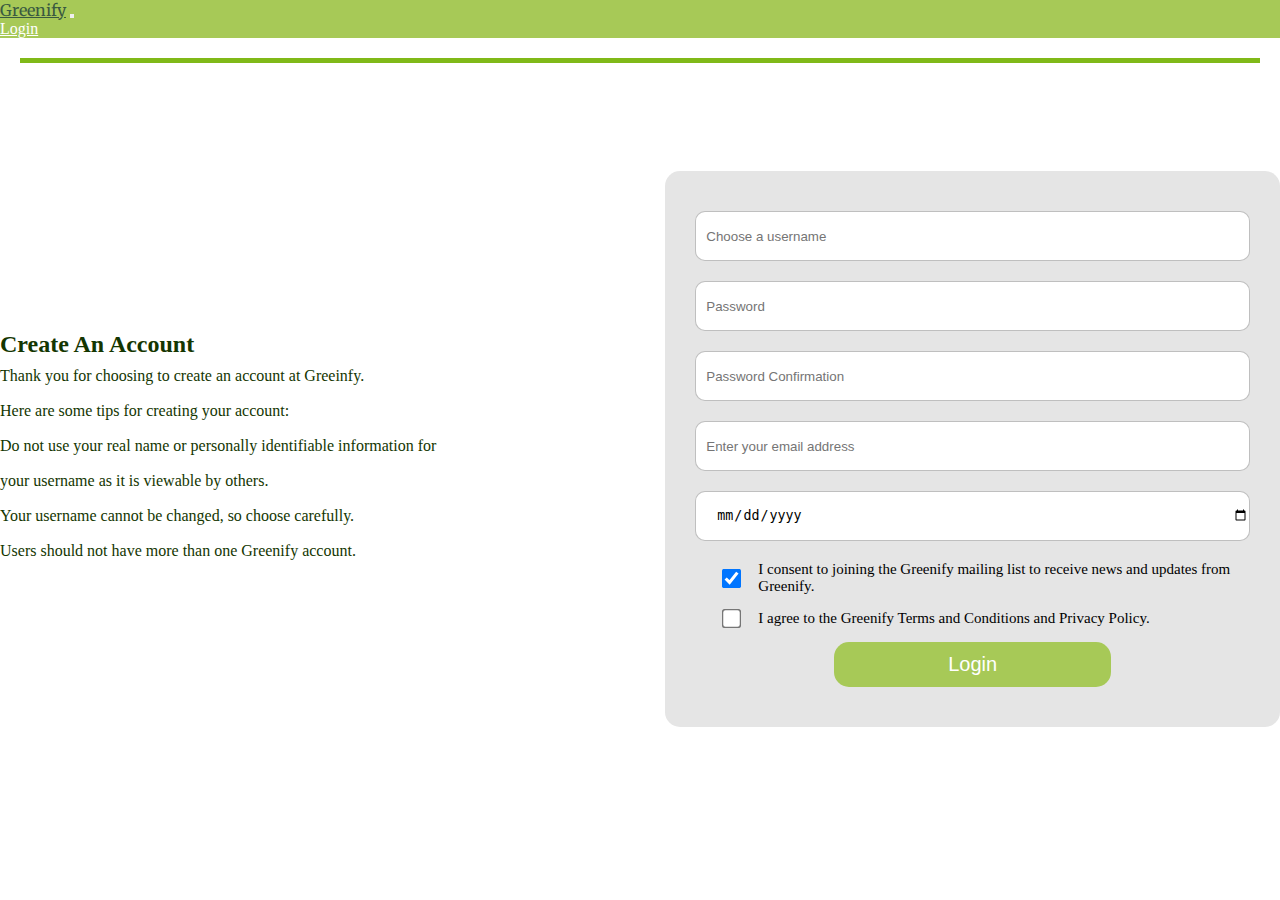
<file: register.html>
<!DOCTYPE html>
<html lang="en">
  <head>
    <meta charset="UTF-8" />
    <meta http-equiv="X-UA-Compatible" content="IE=edge" />
    <meta name="viewport" content="width=device-width, initial-scale=1.0" />
    <title>Document</title>
    <link
      href="https://cdn.jsdelivr.net/npm/bootstrap@5.0.0-beta2/dist/css/bootstrap.min.css"
      rel="stylesheet"
      integrity="sha384-BmbxuPwQa2lc/FVzBcNJ7UAyJxM6wuqIj61tLrc4wSX0szH/Ev+nYRRuWlolflfl"
      crossorigin="anonymous"
    />
    <link rel="preconnect" href="https://fonts.gstatic.com" />
    <link
      href="https://fonts.googleapis.com/css2?family=Merriweather:wght@300;400;700&display=swap"
      rel="stylesheet"
    />
    <link rel="stylesheet" href="css/main.css" />
    <link rel="stylesheet" href="css/register.css" />
  </head>
  <body>
    <nav class="navbar navbar-expand-lg navbar-light bg-green">
      <div class="container-fluid">
        <a class="navbar-brand" href="index.html">Greenify</a>
        <button
          class="navbar-toggler"
          type="button"
          data-bs-toggle="collapse"
          data-bs-target="#navbarSupportedContent"
          aria-controls="navbarSupportedContent"
          aria-expanded="false"
          aria-label="Toggle navigation"
        >
          <span class="navbar-toggler-icon"></span>
        </button>
        <div class="collapse navbar-collapse" id="navbarSupportedContent">
          <ul class="navbar-nav ms-auto flex-nowrap">
            <li class="nav-item">
              <a class="nav-link active" aria-current="page" href="index.html"
                >Login</a
              >
            </li>
          </ul>
        </div>
      </div>
    </nav>

    <div class="container">
      <div class="green-line"></div>

      <div class="row">
        <div class="register">
          <div class="col-lg-6">
            <h2 class="register-title">Create An Account</h2>
            <p class="register-desc">
              Thank you for choosing to create an account at Greeinfy. <br />
              Here are some tips for creating your account:
              <br />
              Do not use your real name or personally identifiable information
              for your username as it is viewable by others. <br />
              Your username cannot be changed, so choose carefully. <br />
              Users should not have more than one Greenify account.
            </p>
          </div>

          <div class="col-lg-6">
            <form action="" class="register-form">
              <input type="text" placeholder="Choose a username" />
              <input type="password" placeholder="Password" />
              <input type="password" placeholder="Password Confirmation" />
              <input type="email" placeholder="Enter your email address" />

              <input type="date" />

              <div class="register-form-input">
                <input type="checkbox" id="newsletters" checked />
                <label for="newsletters"
                  >I consent to joining the Greenify mailing list to receive
                  news and updates from Greenify.</label
                >
              </div>

              <div class="register-form-input">
                <input type="checkbox" id="accept-terms" />
                <label for="accept-terms"
                  >I agree to the Greenify Terms and Conditions and Privacy
                  Policy.</label
                >
              </div>

              <button class="green-btn">Login</button>
            </form>
          </div>
        </div>
      </div>
    </div>

    <script
      src="https://cdn.jsdelivr.net/npm/bootstrap@5.0.0-beta2/dist/js/bootstrap.bundle.min.js"
      integrity="sha384-b5kHyXgcpbZJO/tY9Ul7kGkf1S0CWuKcCD38l8YkeH8z8QjE0GmW1gYU5S9FOnJ0"
      crossorigin="anonymous"
    ></script>
  </body>
</html>
</file>
<file: css/main.css>
/* body {
  font-family: "Merriweather", serif;
} */

/* NAVBAR */
.bg-green {
  background-color: #a7c957;
}

.nav-link {
  color: white !important;
  font-weight: 400 !important;
}

.navbar-brand {
  color: #3a5a40 !important;
  font-family: "Merriweather", serif;
}

/* Buttons */
.green-btn {
  background-color: #a7c957;
  outline: none;
  color: white;
  font-size: 1.25em;
  width: 50%;
  display: block;
  margin: 0 auto;
  border: none;
  border-radius: 15px;
  height: 45px;
}

.darkgreen-btn {
  background-color: #3a5a40;
  outline: none;
  color: white;
  font-size: 1.25em;
  width: 50%;
  display: block;
  margin: 0 auto;
  border: none;
  border-radius: 15px;
  height: 45px;
}

/*Login */
.env-login {
  height: calc(100vh - 56px);
}

.login-left {
  height: calc(100vh - 56px);
  background: url("/images/login-left.png");
  background-repeat: no-repeat;
  background-position: center center;
  display: flex;
  justify-content: center;
  align-items: center;
  border-right: 1px solid #a7c957;
}

.login-right {
  height: calc(100vh - 56px);
  display: flex;
  justify-content: center;
  align-items: center;
  flex-direction: column;
}

.login-right img {
  max-width: 100%;
}

.login-form {
  display: block;
  background-color: #e5e5e5;
  width: 450px;
  display: flex;
  flex-direction: column;
  box-sizing: border-box;
  padding: 40px 15px;
  border-radius: 15px;
}

.login-form input {
  display: block;
  box-sizing: border-box;
  padding: 0;
  height: 50px;
  border-radius: 10px;
  border: 1px solid rgba(0, 0, 0, 0.25);
  text-indent: 10px;
  margin-bottom: 20px;
}

.login-form input:focus {
  outline: none;
}

.forgot-password {
  color: #a7c957;
  text-align: center;
  text-decoration: none;
  margin-top: 15px;
}

.login-quote {
  color: #606c38;
  max-width: 70%;
  font-weight: 400;
  margin-top: 50px;
}

@media screen and (max-width: 442px) {
  .green-btn,
  .darkgreen-btn {
    font-size: 1em;
  }
}

@media screen and (max-width: 992px) {
  .login-left {
    border: none;
  }

  .login-right {
    flex-direction: row;
    justify-content: center;
    align-items: center;
    height: auto;
    margin: 50px 0;
  }

  .login-right img {
    width: 200px;
    height: 200px;
    object-fit: contain;
  }

  .login-quote {
    width: 70%;
  }

  .reverse {
    display: flex;
    flex-direction: column-reverse;
  }
}
</file>
<file: css/clubs-register.css>
.clubs-register {
  margin-top: 30px;
}

.clubs-register h1 {
  text-align: center;
}

.clubs-register p {
  font-weight: 600;
  font-size: 20px;
}

.clubs-register img {
  width: 100%;
  margin: 0 auto;
  display: block;
  height: 300px;
  object-fit: contain;
}

.clubs-register-table {
  width: 70%;
  margin: 0 auto;
  overflow: hidden;
}

tr {
  display: flex;
  justify-content: space-between;
  margin: 10px 0;
}

tbody tr {
  background-color: #e5e5e57a;
  padding: 10px 20px;
}

tbody tr td {
  font-weight: 600;
}

.club-item-green {
  color: #7ec223;
}

.club-item-blue {
  color: #00b4d8;
}

.club-item-red {
  color: #c1121f;
}

.club-item-yellow {
  color: #e7d61f;
}

.club-item-violete {
  color: #7209b7;
}

.club-item-brown {
  color: #926d53;
}

.club-item-darkred {
  color: #9e405e;
}

.club-item-lightpurple {
  color: #7678ed;
}

.club-item-lightblue {
  color: #86bbd8;
}

@media screen and (max-width: 992px) {
  .clubs-register-table {
    width: 100%;
  }

  .clubs-register img {
    height: 200px;
    object-fit: contain;
  }
}

@media screen and (max-width: 600px) {
  .clubs-register-table {
    overflow: scroll;
  }

  tr {
    display: flex;
    flex-direction: column;
    justify-content: space-between;
    margin: 10px 0;
  }
}
</file>
<file: css/clubs.css>
.clubs {
  padding-top: 50px;
}

.club-item {
  background: #e5e5e5;
  border-radius: 20px;
  color: white;
  position: relative;
  margin-bottom: 30px;
}

.club-item-header {
  position: absolute;
  background-color: red;
  width: 100%;
  border-radius: 20px;
  box-sizing: border-box;
  padding: 10px 15px;
}

.club-green {
  background-color: #7ec223;
}

.club-blue {
  background-color: #00b4d8;
}

.club-red {
  background-color: #c1121f;
}

.club-yellow {
  background-color: #e7d61f;
}

.club-violete {
  background-color: #7209b7;
}

.club-brown {
  background-color: #926d53;
}

.club-darkred {
  background-color: #9e405e;
}

.club-lightpurple {
  background-color: #7678ed;
}

.club-lightblue {
  background-color: #86bbd8;
}

.club-item p {
  margin: 0;
}

.club-item-body {
  padding: 100px 20px 20px 20px;
  box-sizing: border-box;
  display: flex;
  flex-wrap: wrap;
  text-align: center;
  justify-content: space-between;
  align-items: center;
  height: 300px;
}

.club-item-theme {
  background-color: white;
  width: 46%;
  border-radius: 20px;
  font-weight: 500;
  font-size: 18px;
}

.club-item-green {
  color: #7ec223;
}

.club-item-blue {
  color: #00b4d8;
}

.club-item-red {
  color: #c1121f;
}

.club-item-yellow {
  color: #e7d61f;
}

.club-item-violete {
  color: #7209b7;
}

.club-item-brown {
  color: #926d53;
}

.club-item-darkred {
  color: #9e405e;
}

.club-item-lightpurple {
  color: #7678ed;
}

.club-item-lightblue {
  color: #86bbd8;
}

.clubs-register {
  display: flex;
  justify-content: space-evenly;
  flex-wrap: wrap;
}

.clubs-register p {
  font-weight: 700;
  font-size: 18px;
}

.club-box {
  width: 50px;
  height: 50px;
}

.club-item-link {
  text-decoration: none;
}

.club-item-link:visited {
  text-decoration: none;
}

.clubs-left ul,
.clubs-right ul {
  list-style-type: none;
  font-weight: 600;
}

.clubs-left ul li:before {
  content: "";
  display: inline-block;
  height: 30px;
  width: 30px;
  background-color: #7ec223;
  margin-right: 20px;
  position: relative;
  top: 10px;
}

.clubs-info {
  margin-top: 50px;
}

.clubs-right {
  text-align: center;
}

.clubs-right ul li {
  background-color: rgba(167, 201, 87, 0.5);
  margin: 20px 0;
  border-radius: 15px;
}

.clubs-footer img {
  margin: 0 auto;
  display: block;
}

.clubs-footer p {
  text-align: center;
  display: block;
  color: #80b918;
  font-weight: 700;
}

@media screen and (max-width: 769px) {
  .clubs-register p {
    width: 100%;
    margin: 20px auto;
    text-align: center;
  }
}
</file>
<file: css/home.css>
.carousel-caption {
  background-color: red;
  position: absolute;
  left: 0;
  width: 50%;
  top: 50%;
  height: 200px;
  transform: translate(50%, -50%);
  background-color: rgba(167, 201, 87, 0.9);
  border-radius: 30px;
  box-sizing: border-box;
  padding: 20px 20px;
  display: flex !important;
  flex-direction: column;
  justify-content: center;
  align-items: center;
}

.carousel {
  max-height: 500px !important;
}

.carousel-item {
  max-height: 500px;
}

.carousel-indicators button {
  background-color: #3a5a40 !important;
}

.carousel img {
  height: 500px;
  object-fit: cover;
}

.carousel-caption .darkgreen-btn {
  margin-top: 20px !important;
  font-size: 0.8em;
}

.home-statistics {
  padding-top: 30px;
}

.home-legend {
  display: flex;
  flex-direction: column;
}

.legend-row {
  display: flex;
  margin-bottom: 20px;
  align-items: center;
}

.legend-button {
  background-color: green;
  padding: 10px 30px;
  border-radius: 10px;
  margin-right: 10px;
  color: white;
  width: 130px;
  text-align: center;
  font-weight: 500;
  font-family: inherit;
}

.home-metrics-info {
  display: flex;
}

.home-metrics-info p {
  margin-right: 30px;
}

.home-metrics-graphs {
  display: flex;
  flex-direction: column;
  width: 500px;
}

.home-metrics-graphs img {
  margin-bottom: 20px;
  max-width: 100%;
}

.home-metrics-graphs-second {
  display: flex;
  flex-direction: column;
  width: 500px;
}

.home-metrics-graphs-second img {
  margin-bottom: 70px;
  max-width: 100%;
}

.legend-green {
  background-color: #a7c957;
}

.legend-yellow {
  background-color: #fcea10;
}

.legend-orange {
  background-color: #f77f00;
}

.legend-red {
  background-color: #d73833;
}

.legend-violete {
  background-color: #5c0099;
}

.legend-brown {
  background-color: #641220;
}

.slider-link {
  text-decoration: none;
}

.slider-link:visited {
  text-decoration: none;
}

@media screen and (max-width: 768px) {
  .carousel {
    min-height: 500px;
  }

  .carousel-item {
    min-height: 500px;
  }

  .carousel img {
    width: 100%;
    height: 500px !important;
    object-fit: cover !important;
  }

  .carousel-caption {
    height: 250px;
  }
}

@media screen and (max-width: 988px) {
  .home-metrics {
    text-align: center;
  }

  .home-metrics-info {
    margin: 20px 0;
    justify-content: center;
    width: 100%;
  }

  .home-legend {
    flex-wrap: wrap;
    flex-direction: row;
    justify-content: center;
    height: 200px;
  }

  .legend-row {
    flex-direction: column;
  }
}

@media screen and (max-width: 1400px) {
  .home-metrics-graphs-second {
    width: 100%;
  }

  .home-metrics-graphs {
    width: 100%;
  }
}
</file>
<file: css/news.css>
.categories ul {
  margin-top: 20px;
  padding: 0;
  list-style-type: none;
  display: flex;
  width: 100%;
  justify-content: space-evenly;
  flex-wrap: wrap;
}

.categories ul li {
  display: inline-block;
  margin: 20px 20px;
}

.category-link {
  color: #3a5a40;
  text-decoration: none;
  font-weight: 500;
  background-color: #a7c9572f;
  padding: 10px 20px;
  border-radius: 20px;
}

.category-link:visited {
  color: #3a5a40;
  text-decoration: none;
}

.news-post {
  margin: 10px 0;
  box-sizing: border-box;
  padding: 20px;
  box-shadow: 0 7px 30px -10px rgba(150, 170, 180, 0.5);
}

.news-post:hover {
  box-shadow: 0 7px 30px -10px rgba(150, 170, 180, 1);
  transition: 0.2s;
  cursor: pointer;
}

.news-post-img {
  max-width: 100%;
  margin-bottom: 20px;
}

.news-background img {
  max-width: 100%;
  height: auto;
}

.news-container {
  display: flex;
}

.flex-posts {
  display: flex !important;
}

.pagination {
  color: #a7c957 !important;
}

.pagination .page-link {
  color: #a7c957;
}
</file>
<file: css/petitions.css>
.petitions h1 {
  text-align: center;
}

.petitions {
  margin: 20px 0;
}

.petition-item {
  border: 10px solid rgba(167, 201, 87, 0.3);
  border-radius: 15px;
  box-sizing: border-box;
  padding: 20px 20px;
  margin: 20px 0;
}

.petition-item h4 {
  text-align: center;
}

.petition-info {
  display: flex;
  justify-content: space-between;
  flex-direction: column;
  align-items: center;
  margin-top: 25px;
}

.petition-info img {
  max-width: 100%;
}

.petition-info p {
  margin-top: 30px;
}

@media screen and (max-width: 780px) {
  .darkgreen-btn {
    width: 100% !important;
  }
}
</file>
<file: css/register.css>
* {
  margin: 0;
  padding: 0;
}

.register-form input[type="text"],
.register-form input[type="password"],
.register-form input[type="email"],
.register-form input[type="date"] {
  display: block;
  box-sizing: border-box;
  padding: 0;
  height: 50px;
  width: 100%;
  border-radius: 10px;
  border: 1px solid rgba(0, 0, 0, 0.25);
  text-indent: 10px;
  margin-bottom: 20px;
}

.register-form input[type="checkbox"] {
  transform: scale(1.5);
  margin-right: 20px;
}

input[type="checkbox"]:checked:before {
  background-color: green;
}

.register-form input:focus {
  outline: none;
}

.register-form {
  background: #e5e5e5;
  box-sizing: border-box;
  padding: 40px 30px;
  border-radius: 15px;
}

.green-line {
  height: 5px;
  background: #80b918;
  margin: 20px;
}

.register {
  display: flex;
  justify-content: center;
  align-items: center;
  height: calc(100vh - 56px);
  margin-top: -56px;
}

.register-desc {
  max-width: 70%;
  line-height: 35px;
  color: #143601;
}

.register-title {
  color: #143601;
}

.register-form-input {
  display: flex;
  justify-content: flex-start;
  align-items: center;
  font-size: 15px;
  margin: 15px 0;
  padding-left: 30px;
}



@media screen and (max-width: 768px) {
  .register {
    flex-direction: column;
    height: auto;
    text-align: center;
    box-sizing: border-box;
    padding: 30px 0;
    margin-top: 5px;
  }

  .register-desc {
    width: 100%;
    margin: 0 auto 20px auto;
    line-height: 25px;
  }
}
</file>
